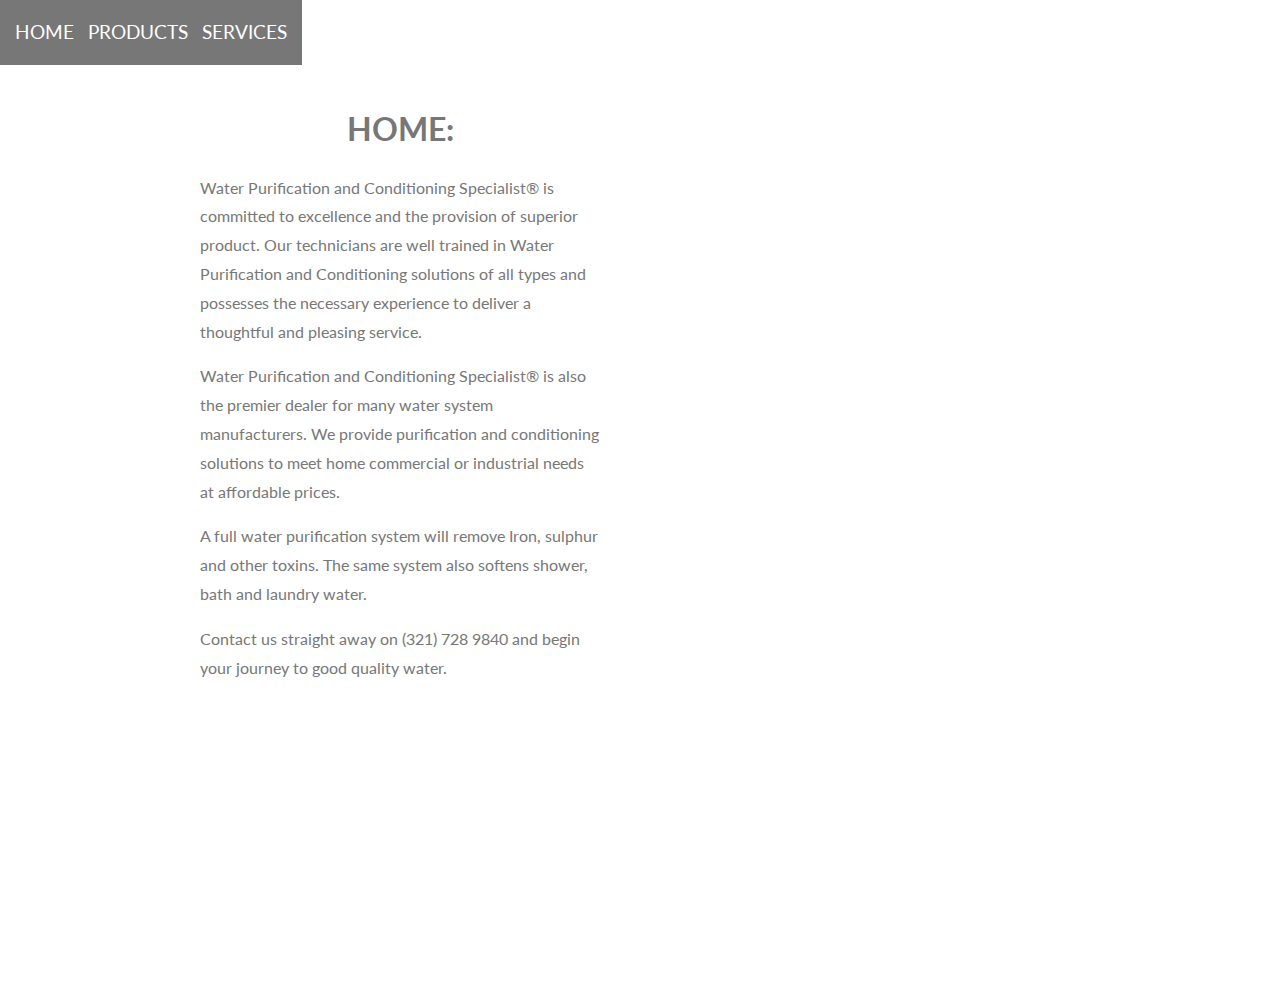
<file: index.html>
<!DOCTYPE html>
<html lang="en">
  <head>
    <meta charset="UTF-8" />
    <meta http-equiv="X-UA-Compatible" content="IE=edge" />
    <meta name="viewport" content="width=device-width, initial-scale=1.0" />
    <link rel="stylesheet" href="basic.css" />
    <title>Water Systems - Home</title>
  </head>
  <body>
    <!-- Navigate area  -->
    <nav>
      <a href="index.html">home</a>
      <a href="products.html">products</a>
      <a href="services.html">services</a>
    </nav>

    <h3>Home:</h3>

    <p>
      Water Purification and Conditioning Specialist® is committed to excellence and the provision of superior product. Our technicians are well trained in Water Purification and Conditioning solutions of all types and possesses the necessary experience to deliver a thoughtful and pleasing service.
    </p>
    <p>
      Water Purification and Conditioning Specialist® is also the premier dealer for many water system manufacturers. We provide purification and conditioning solutions to meet home commercial or industrial needs at affordable prices.
    </p>
    <p>
      A full water purification system will remove Iron, sulphur and other toxins. The same system also softens shower, bath and laundry water.
    </p>
    <p>
      Contact us straight away on (321) 728 9840 and begin your journey to good quality water.
    </p>
  </body>
</html>
</file>
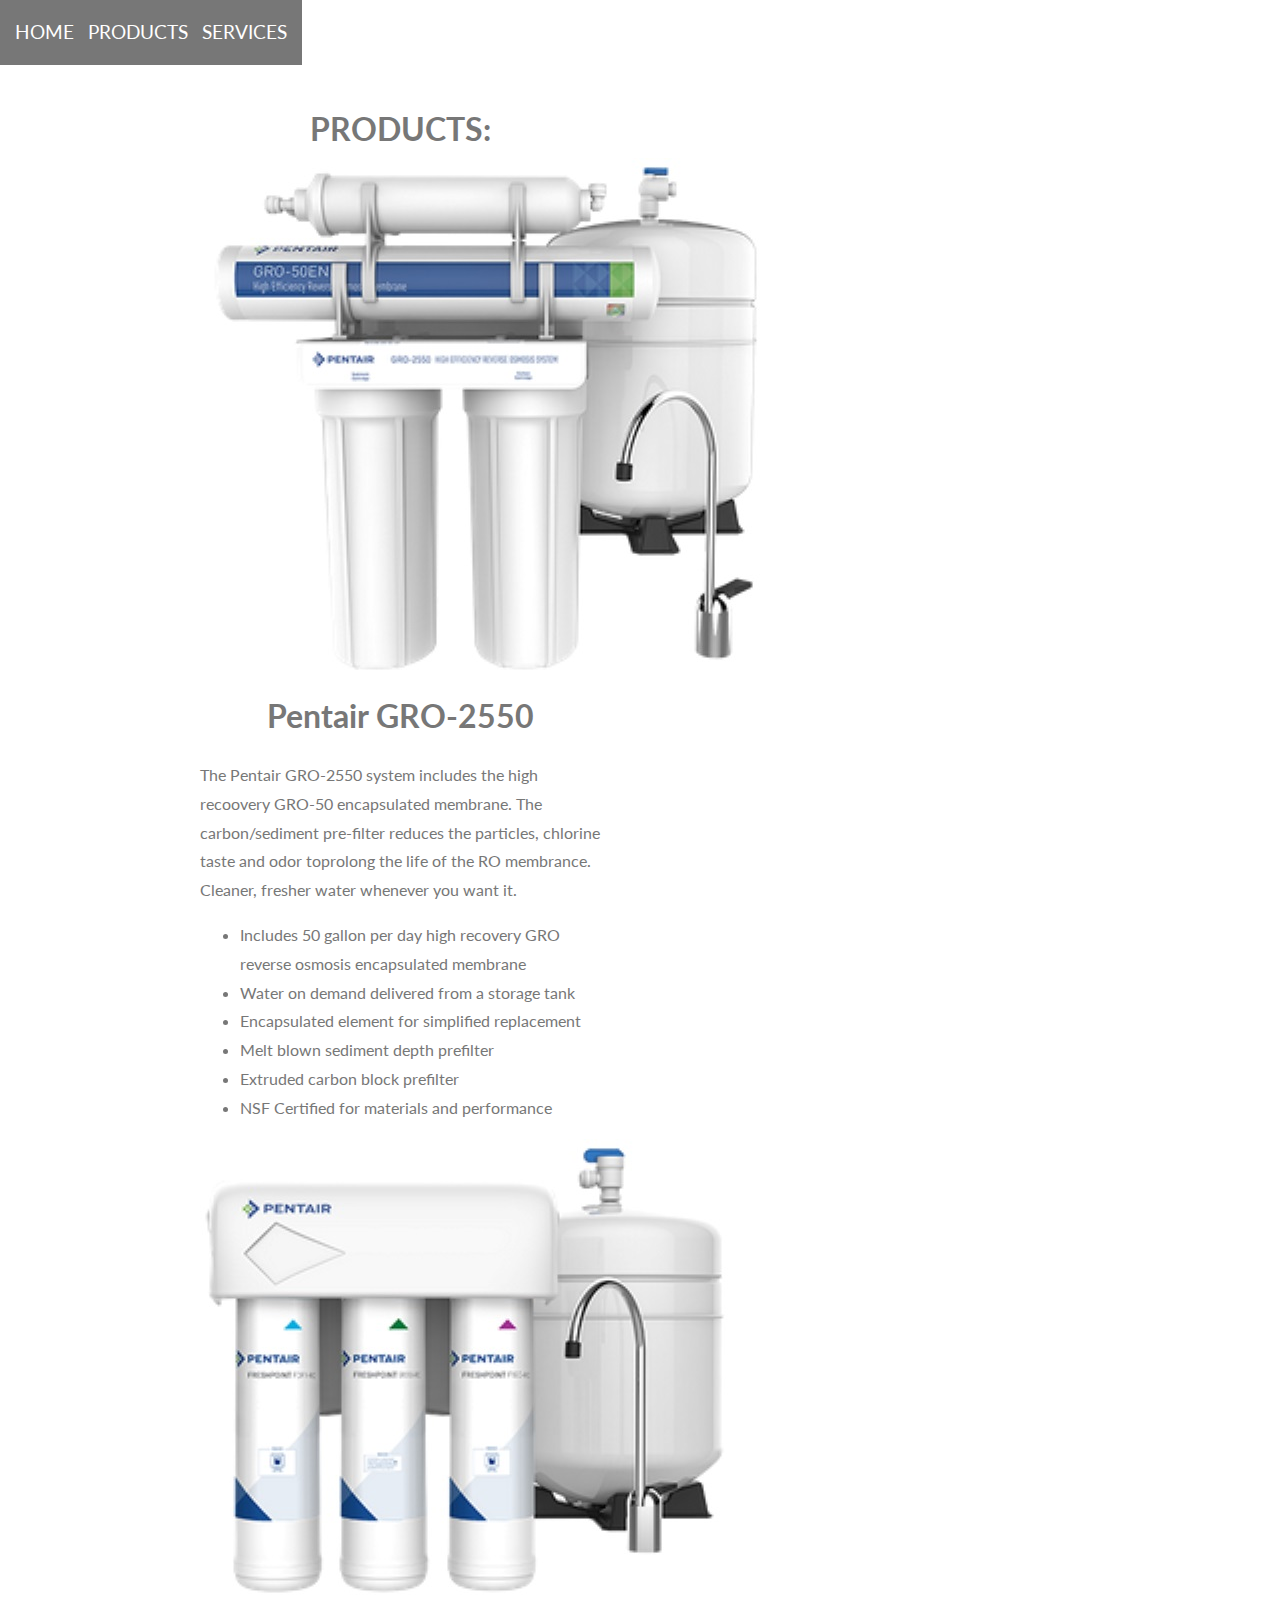
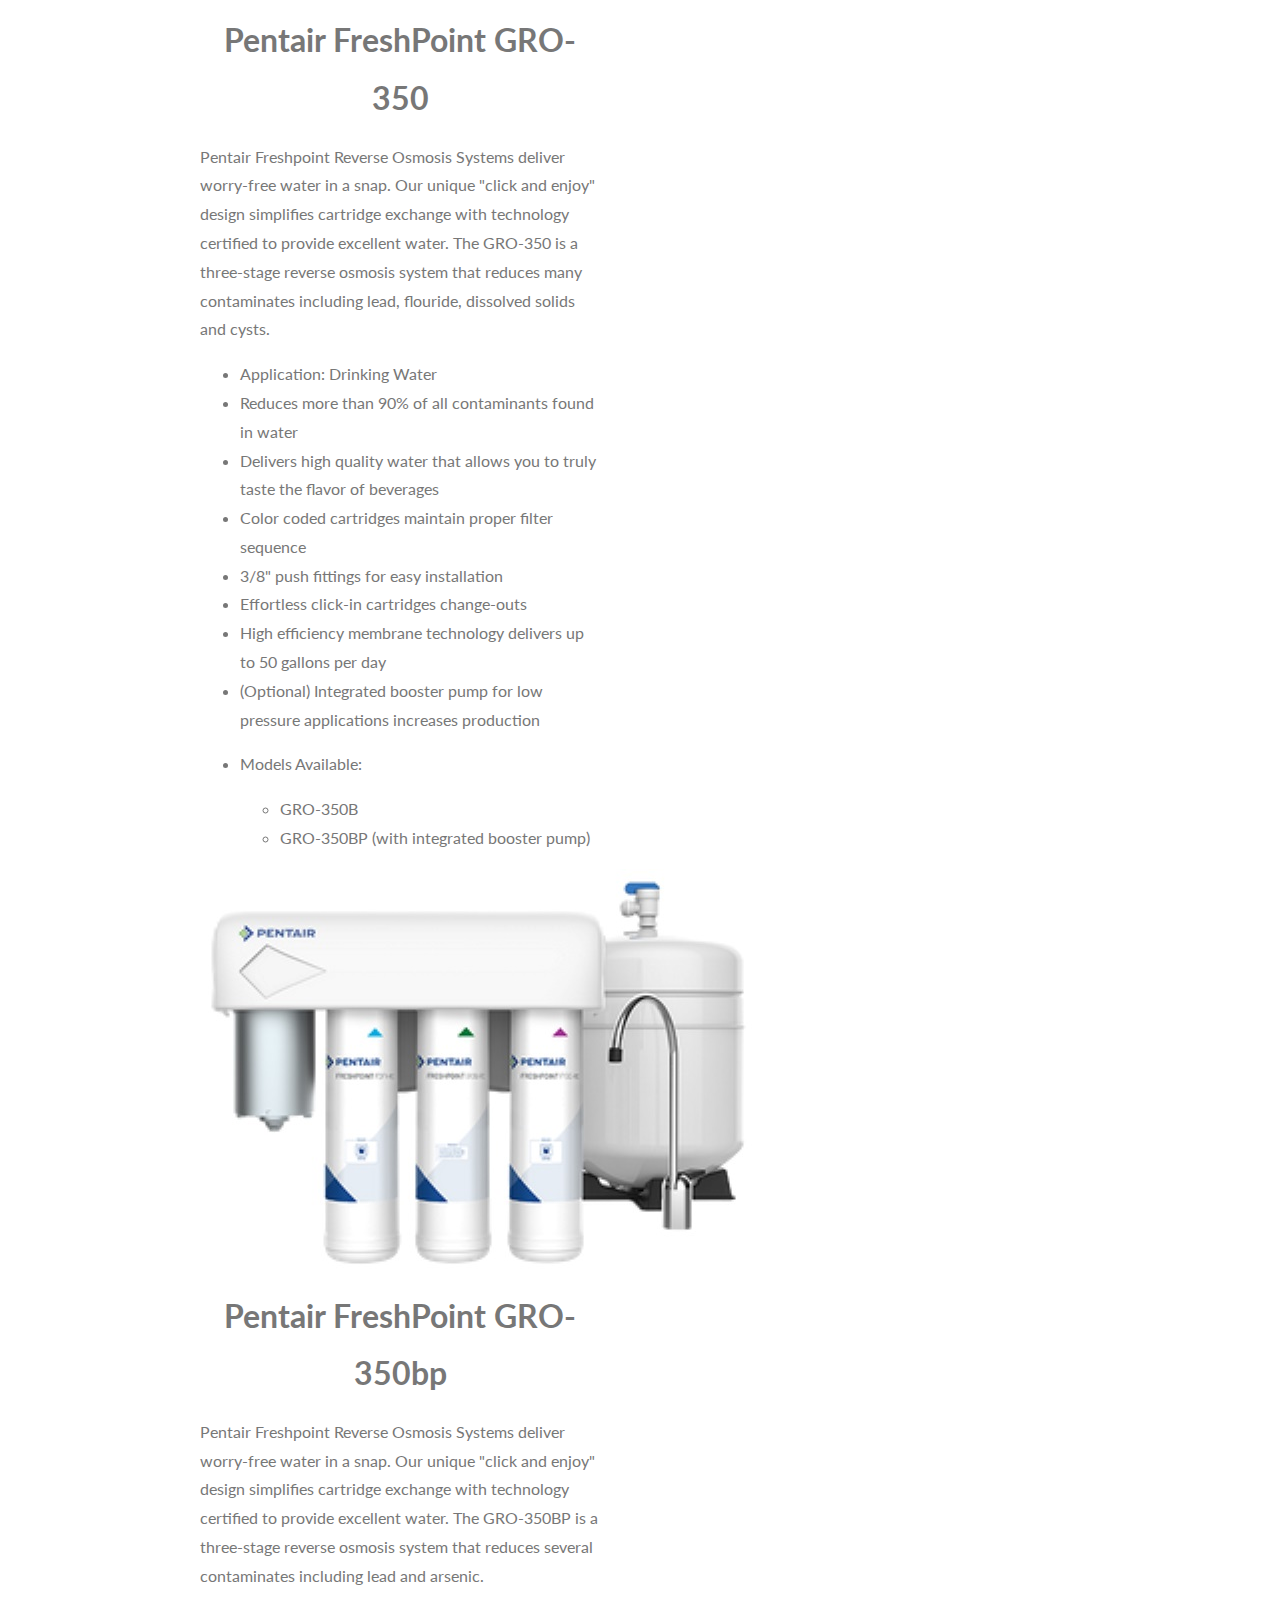
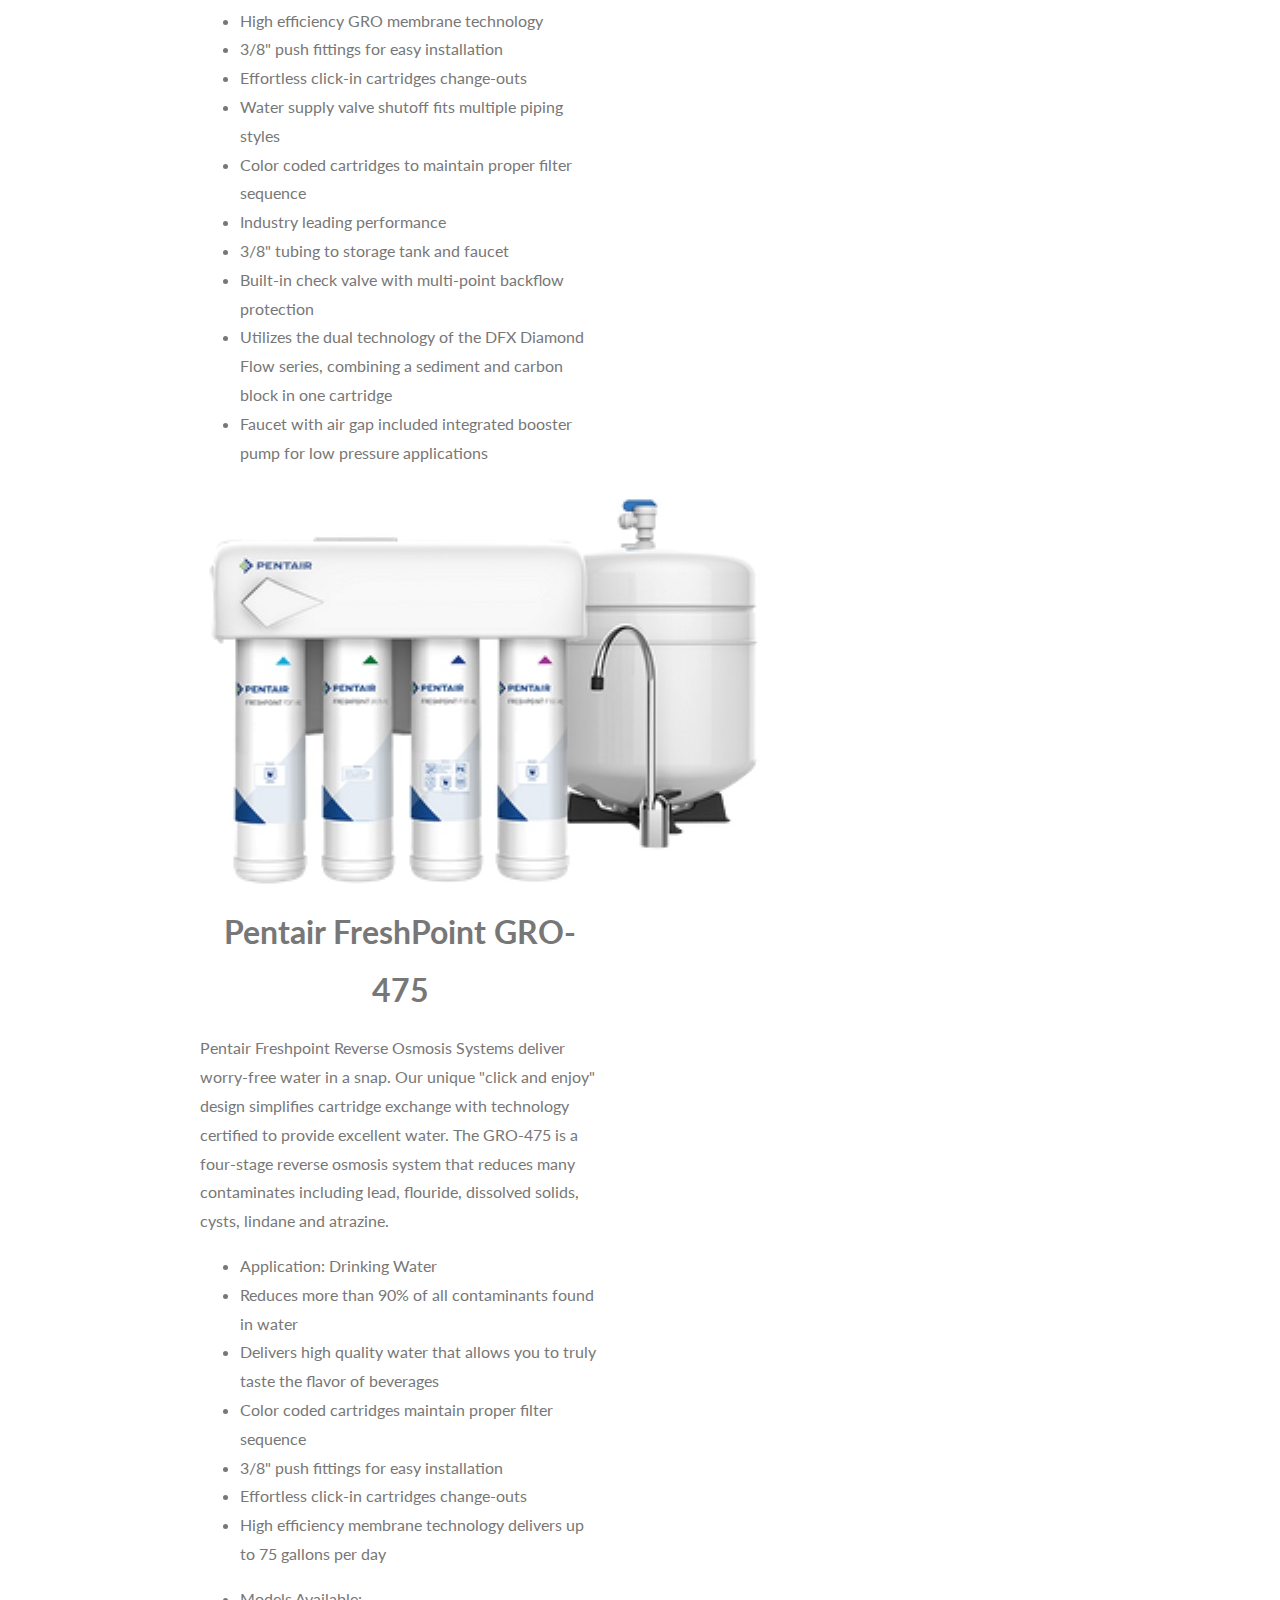
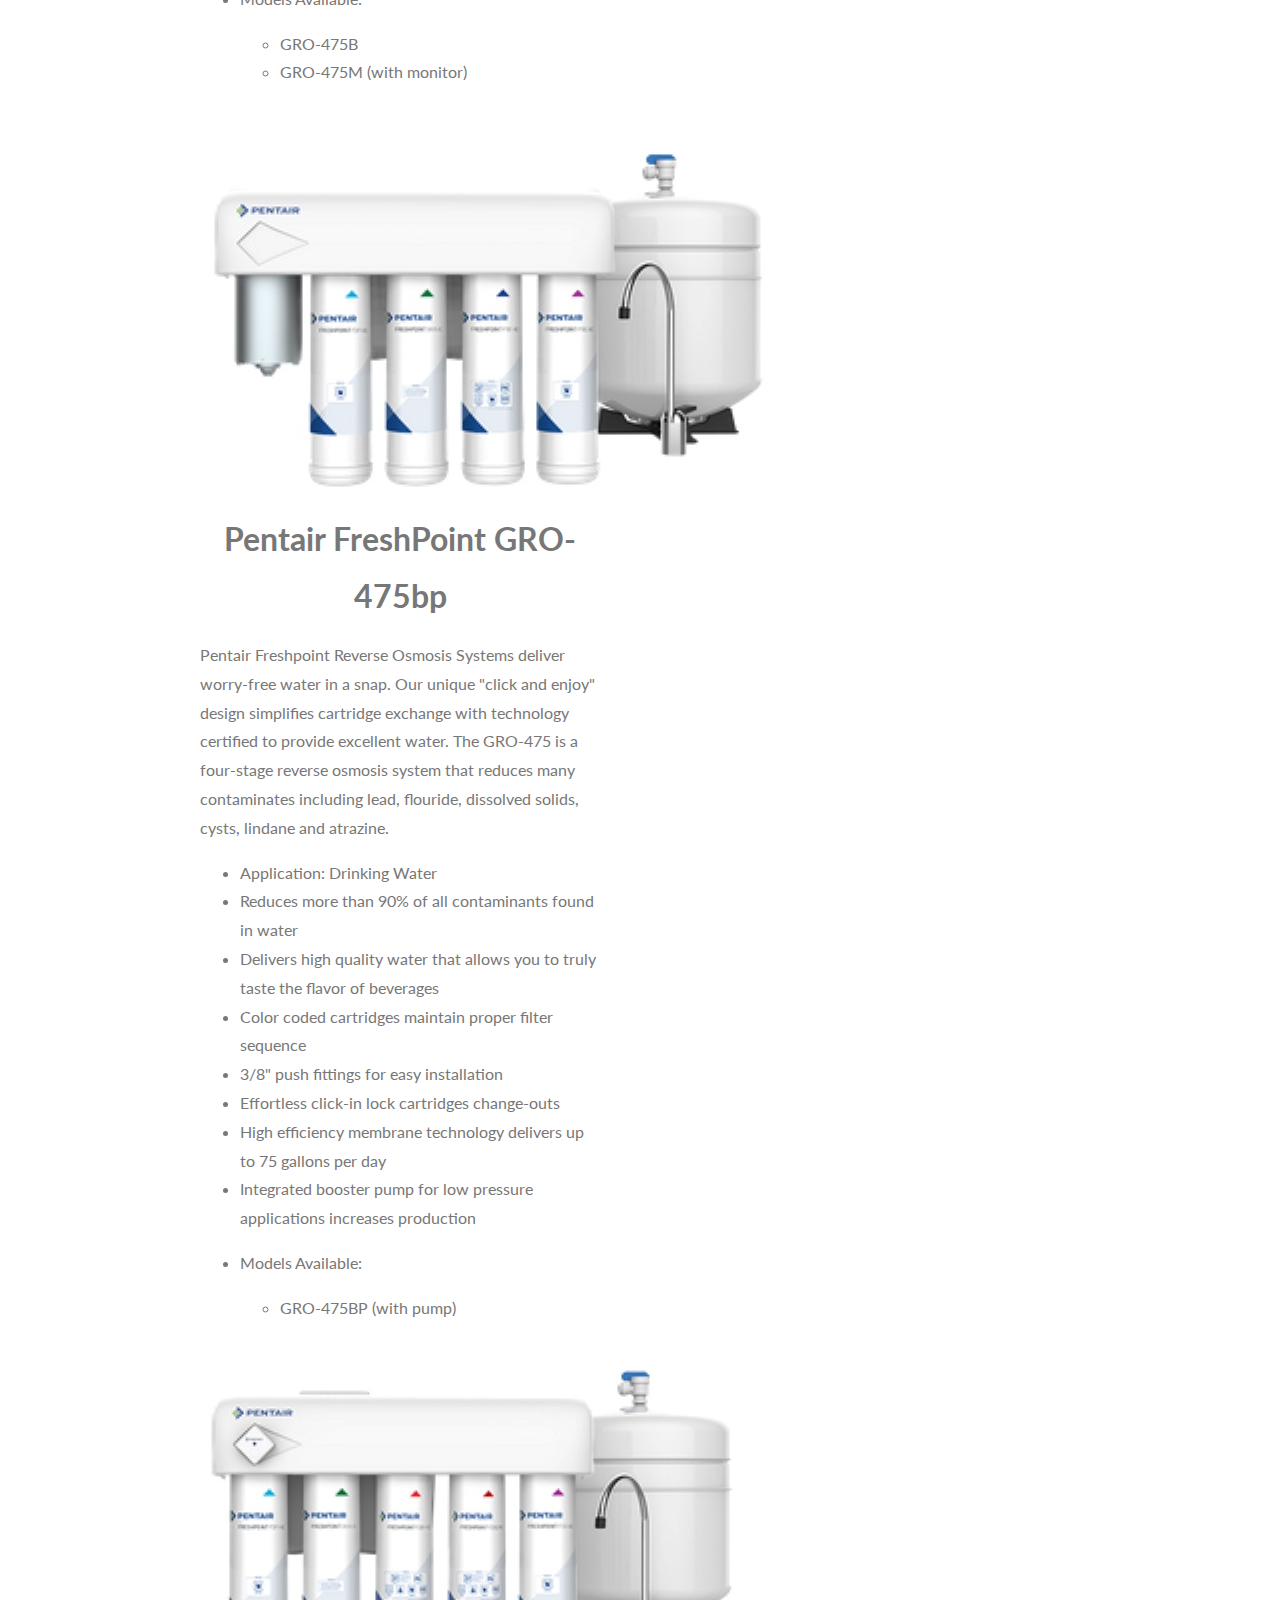
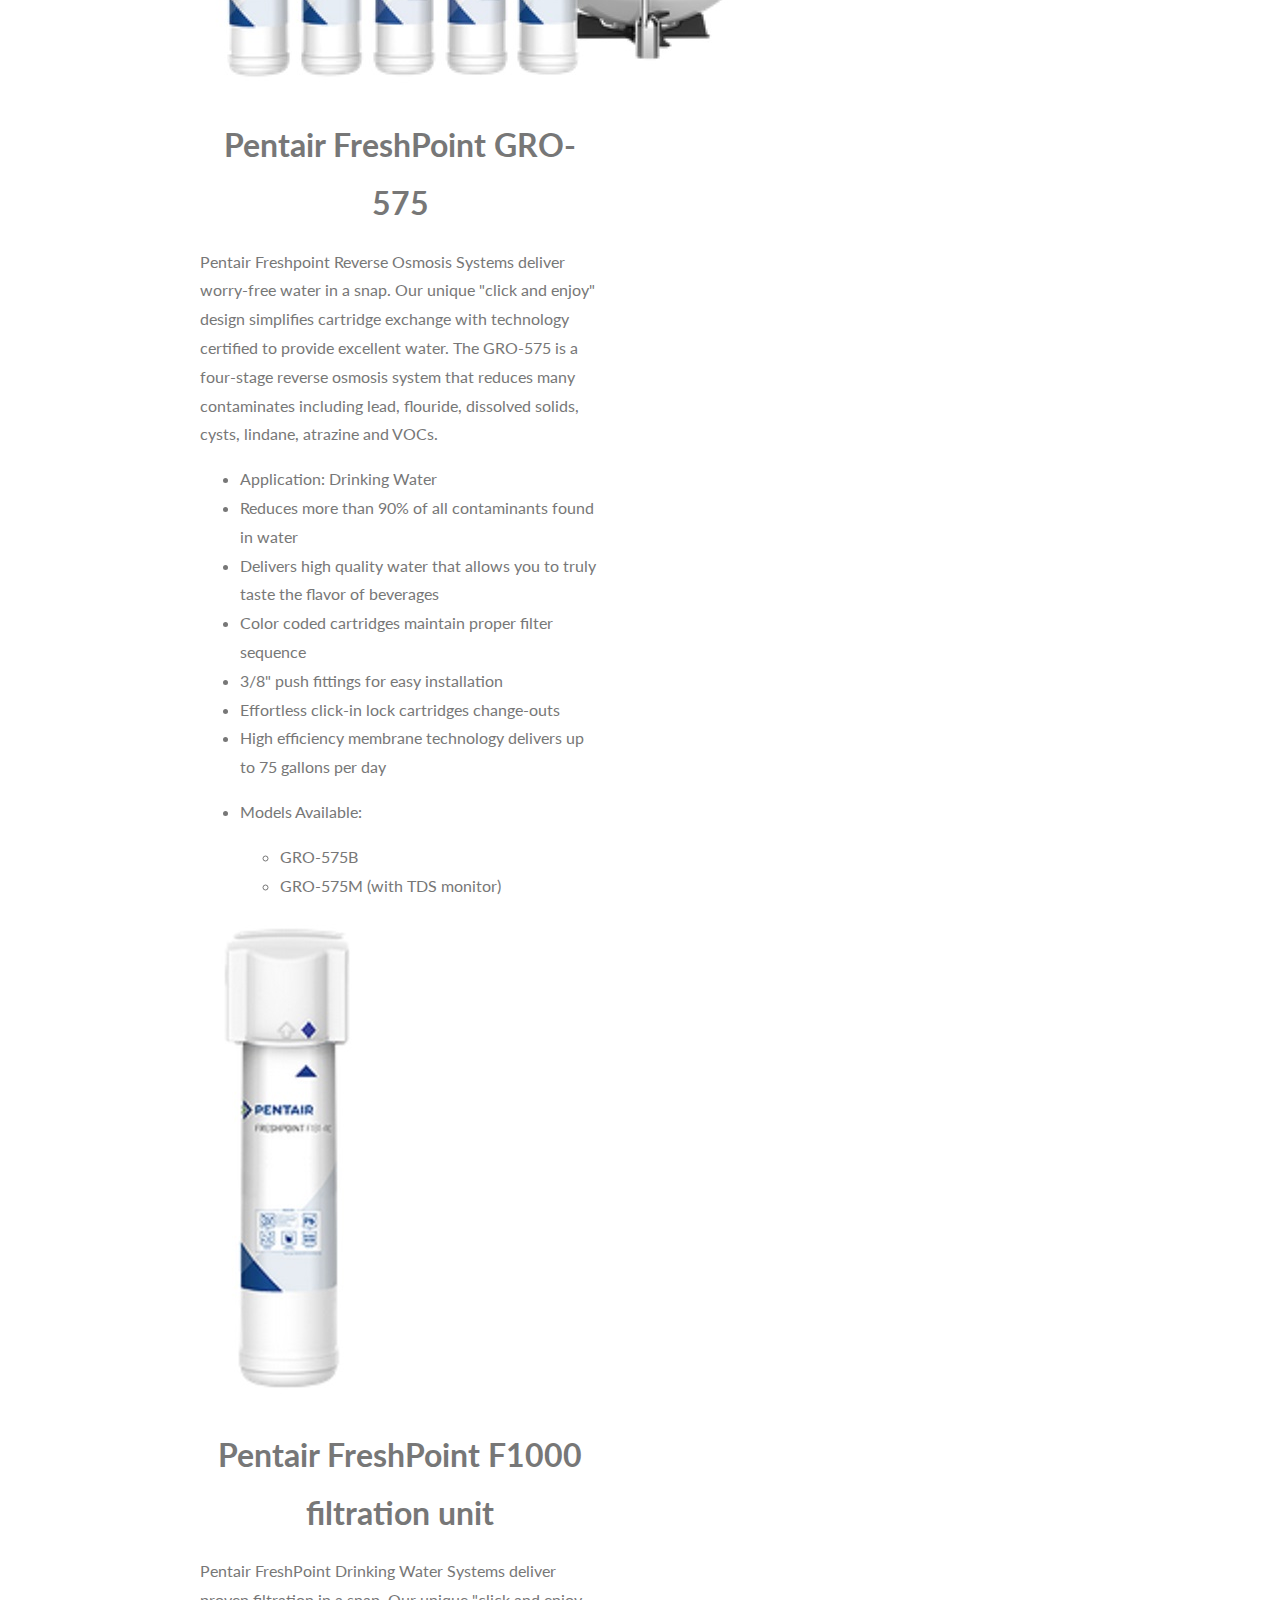
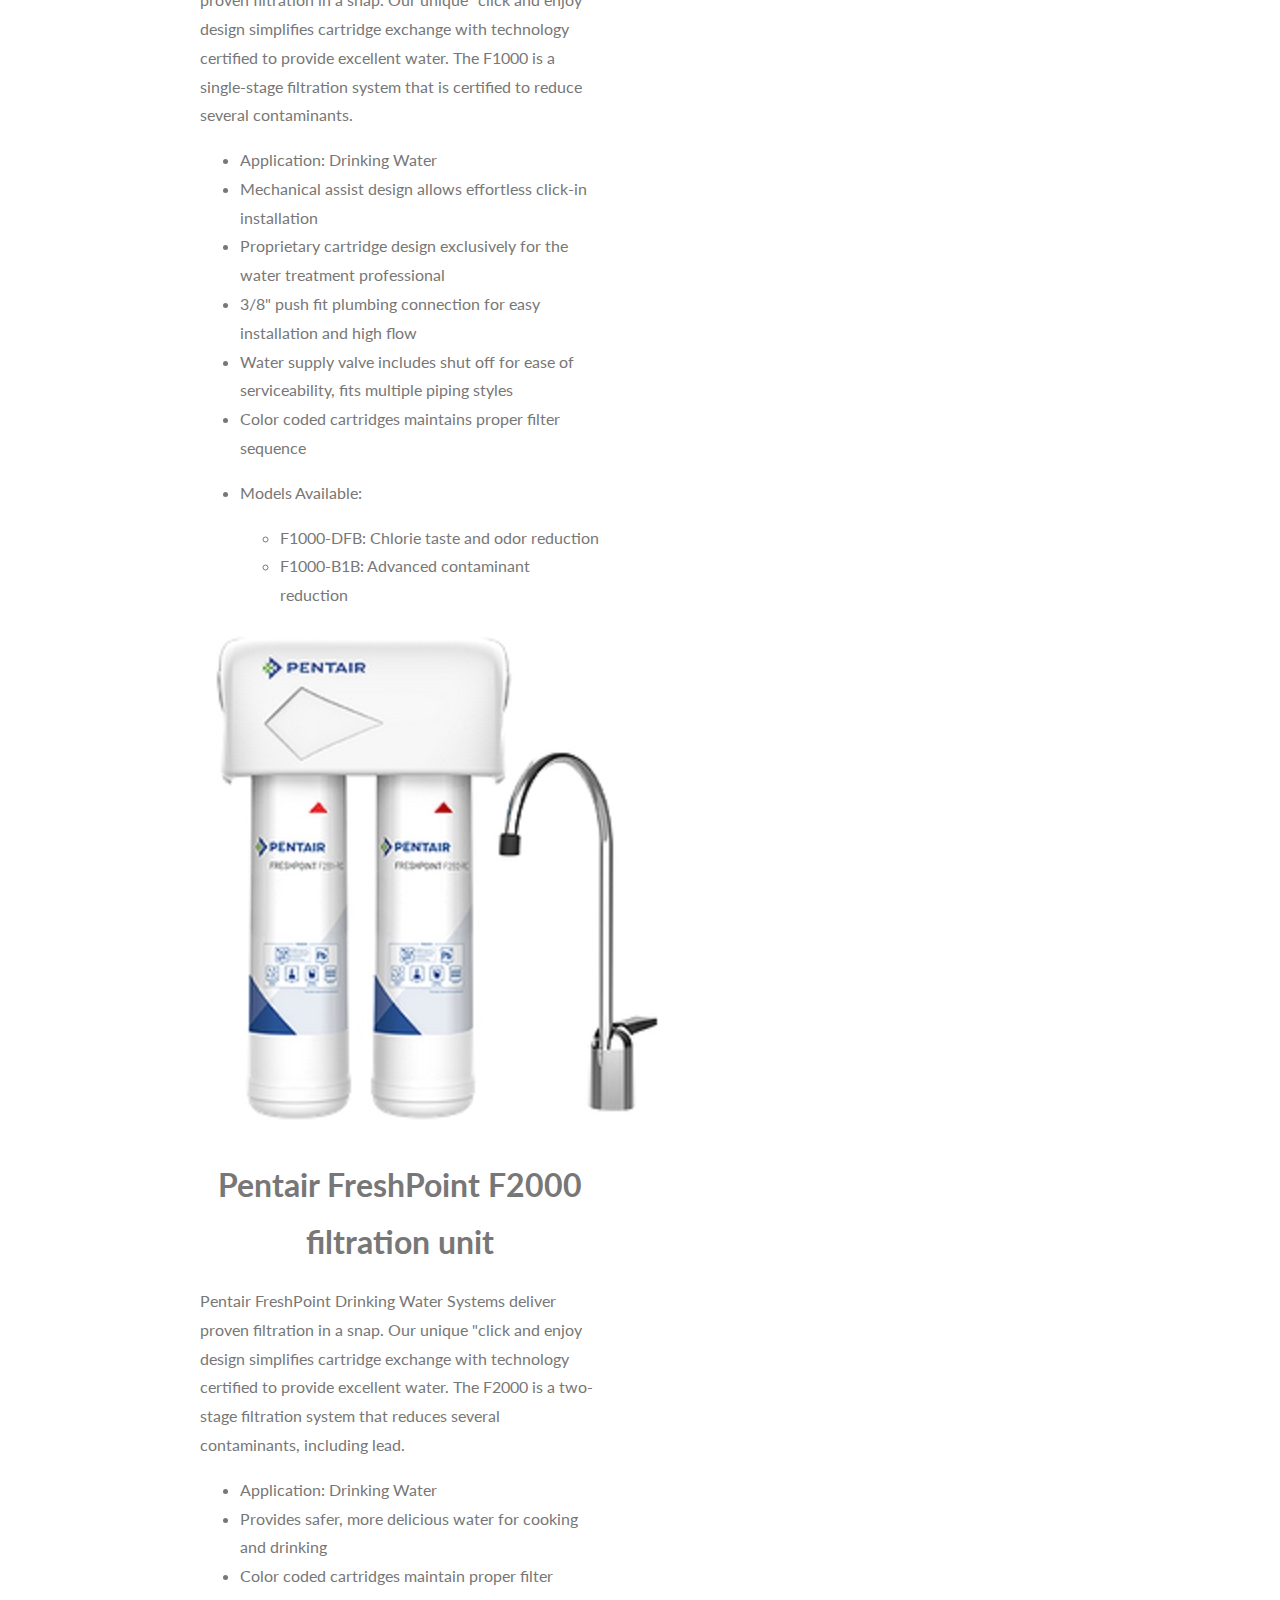
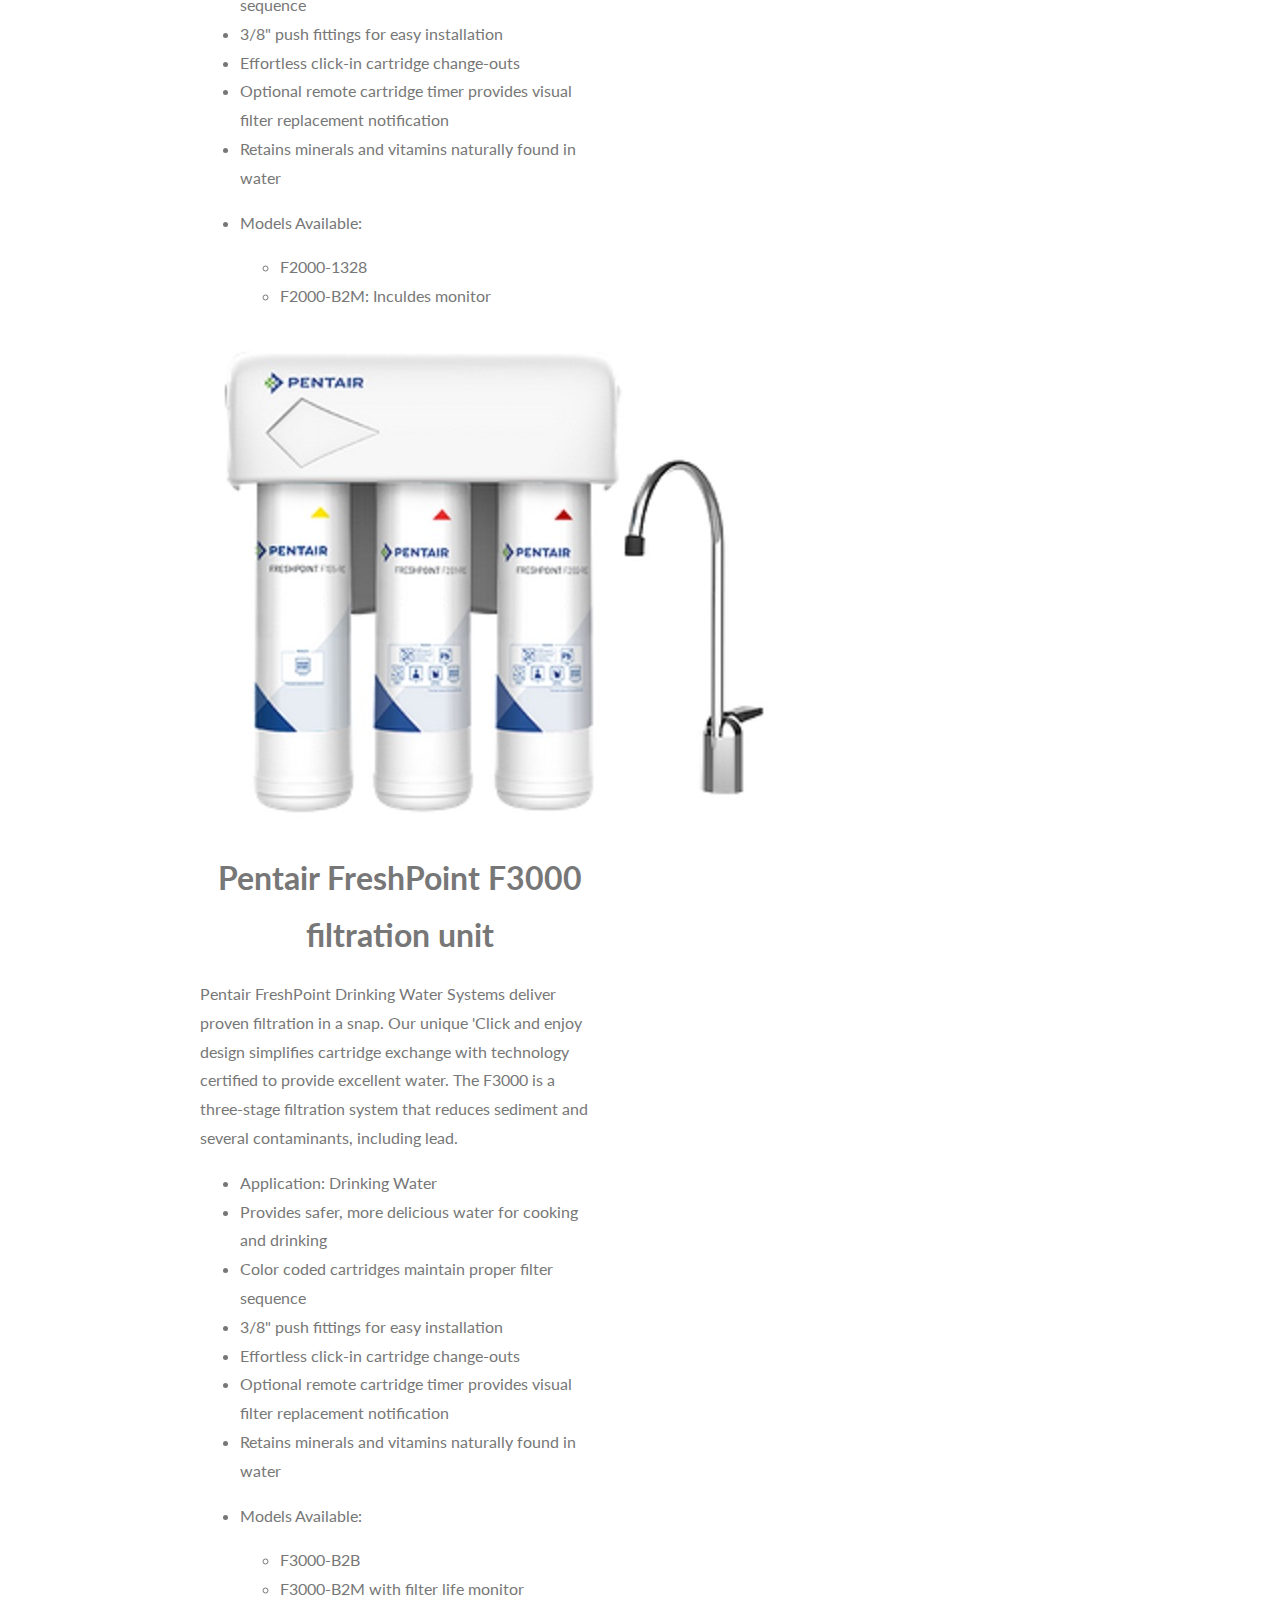
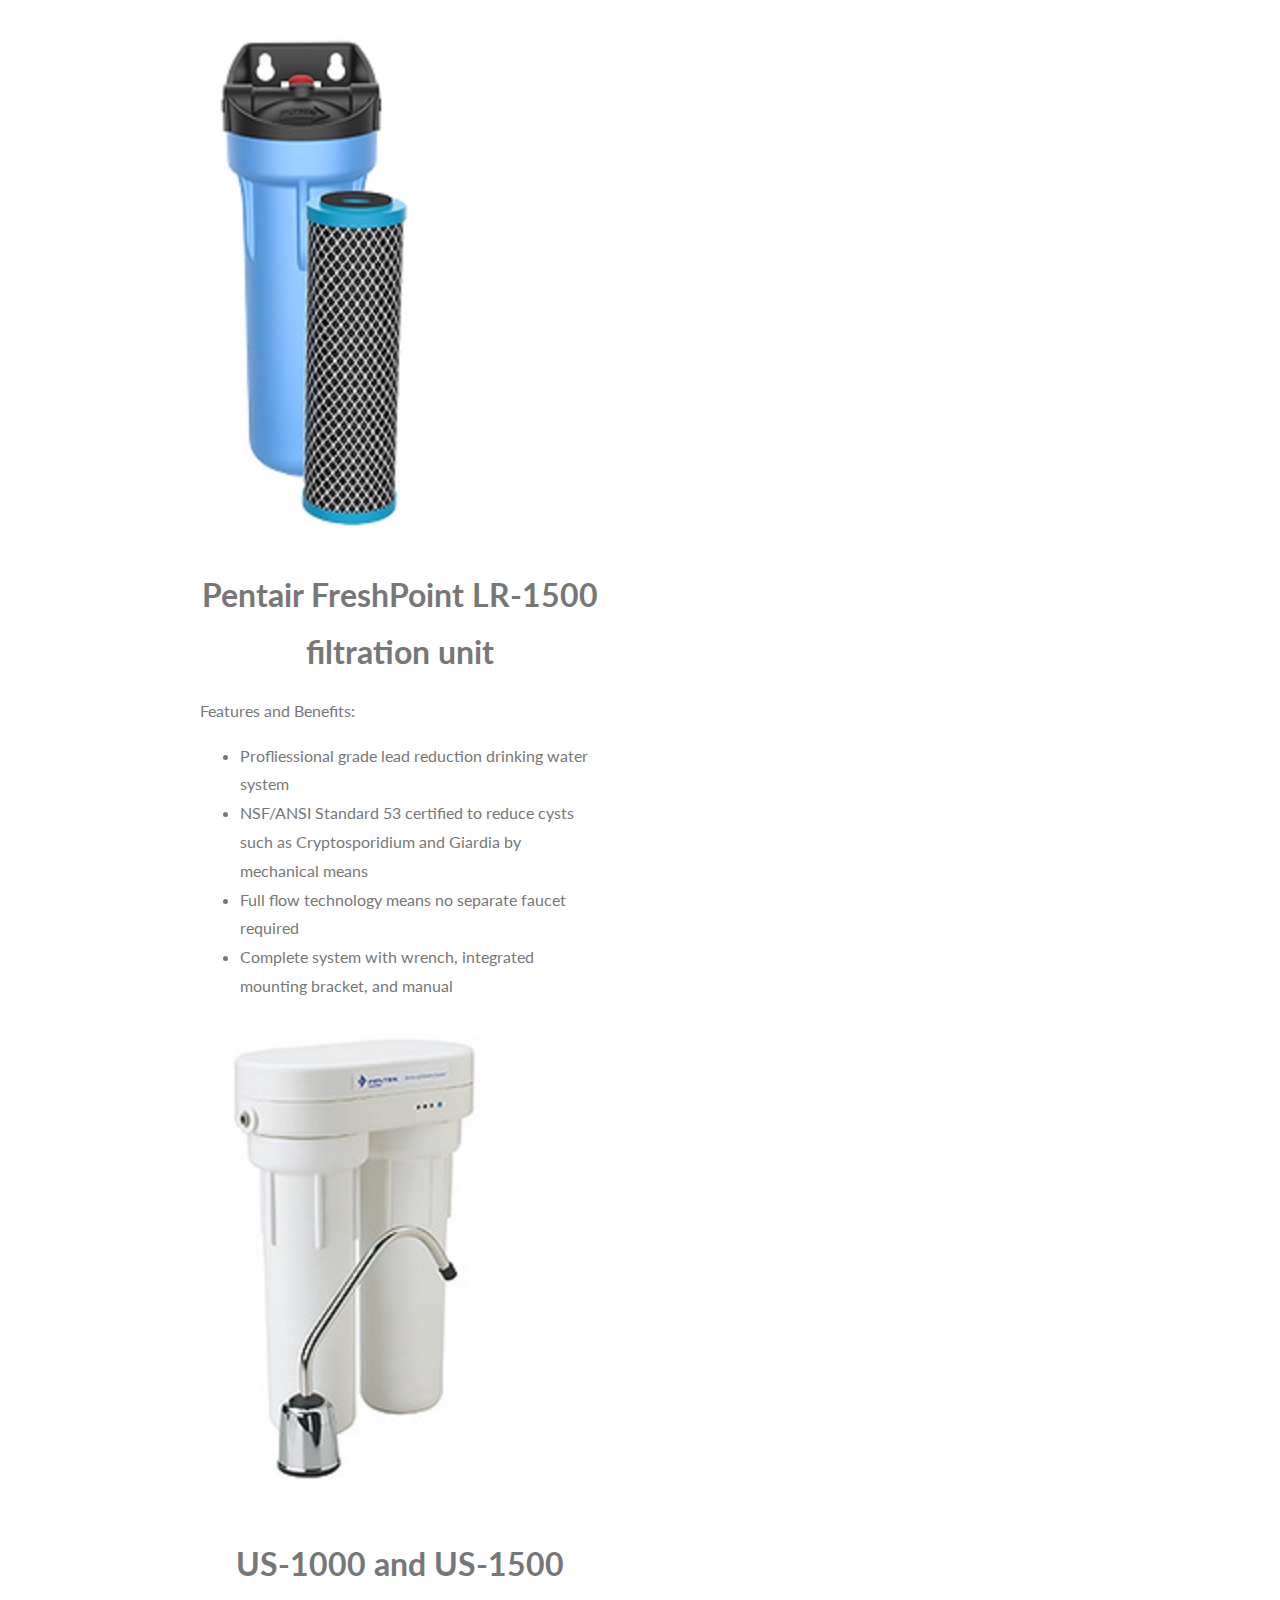
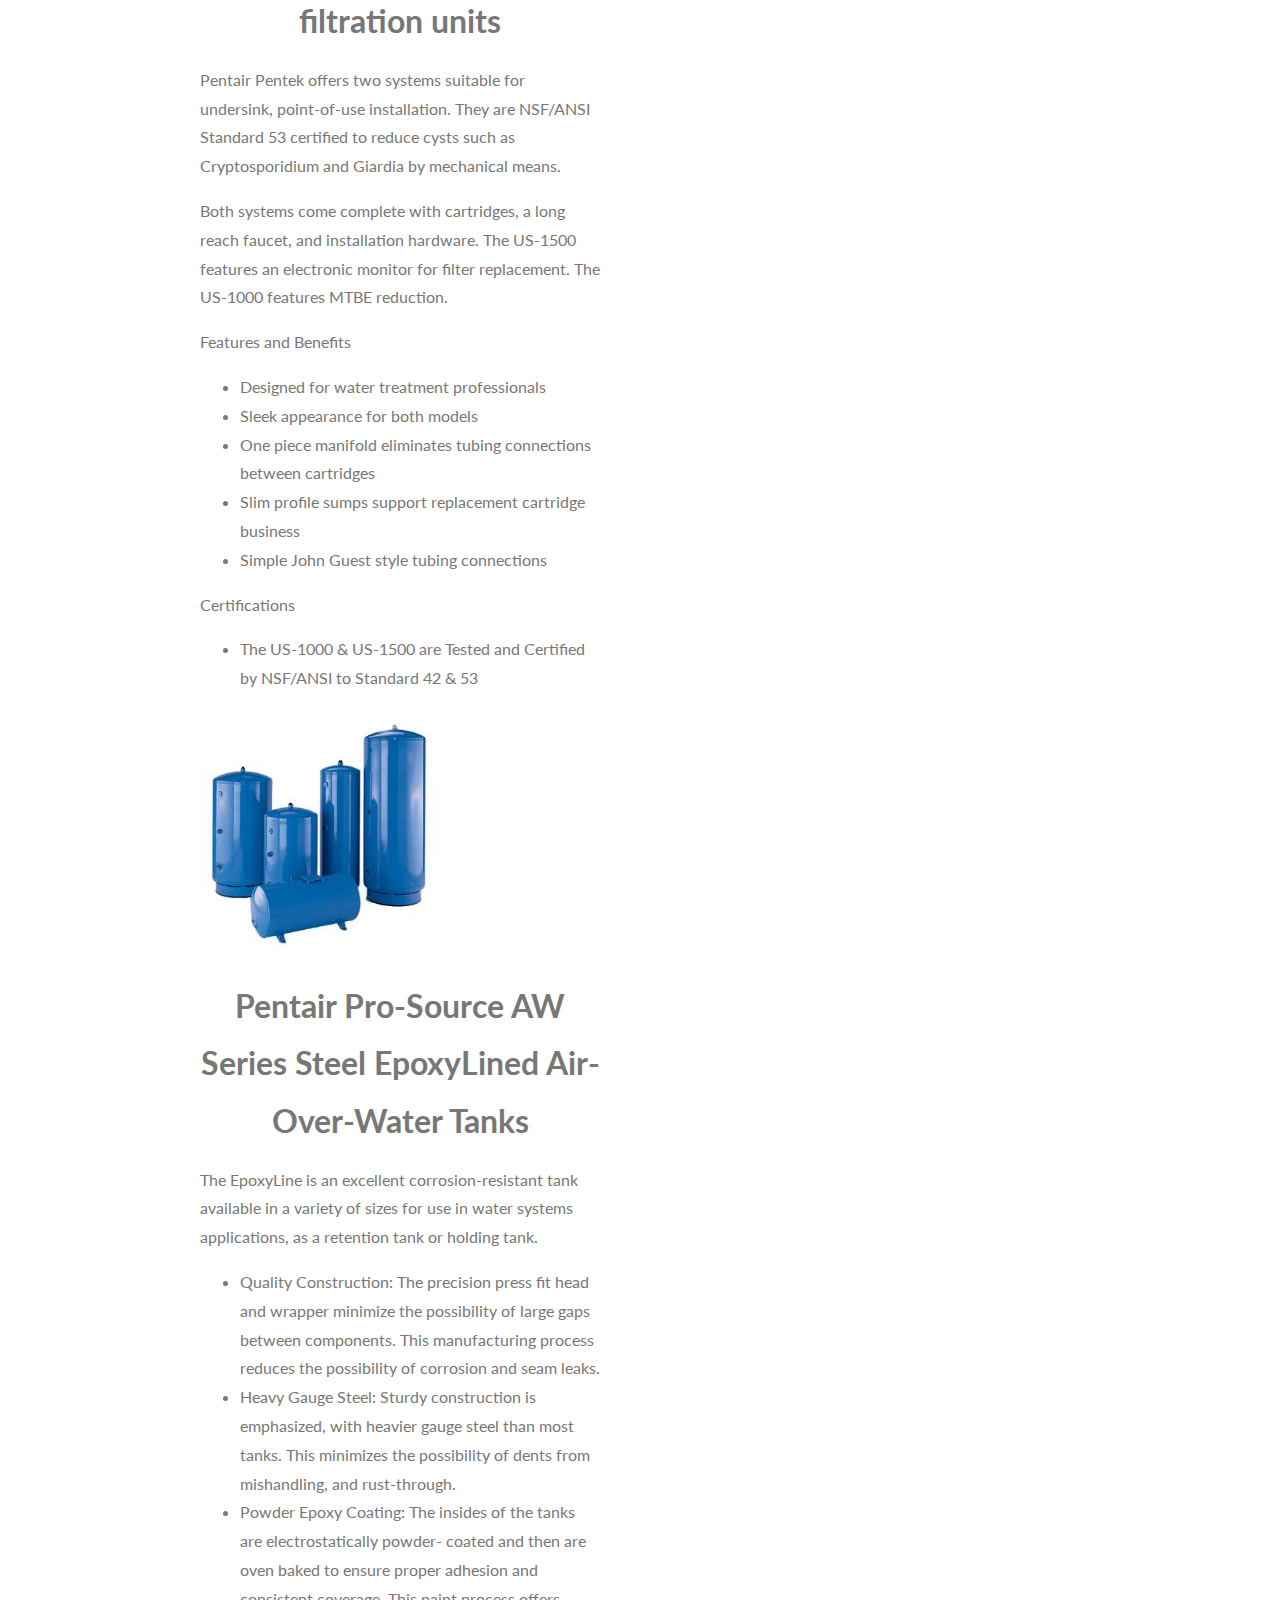
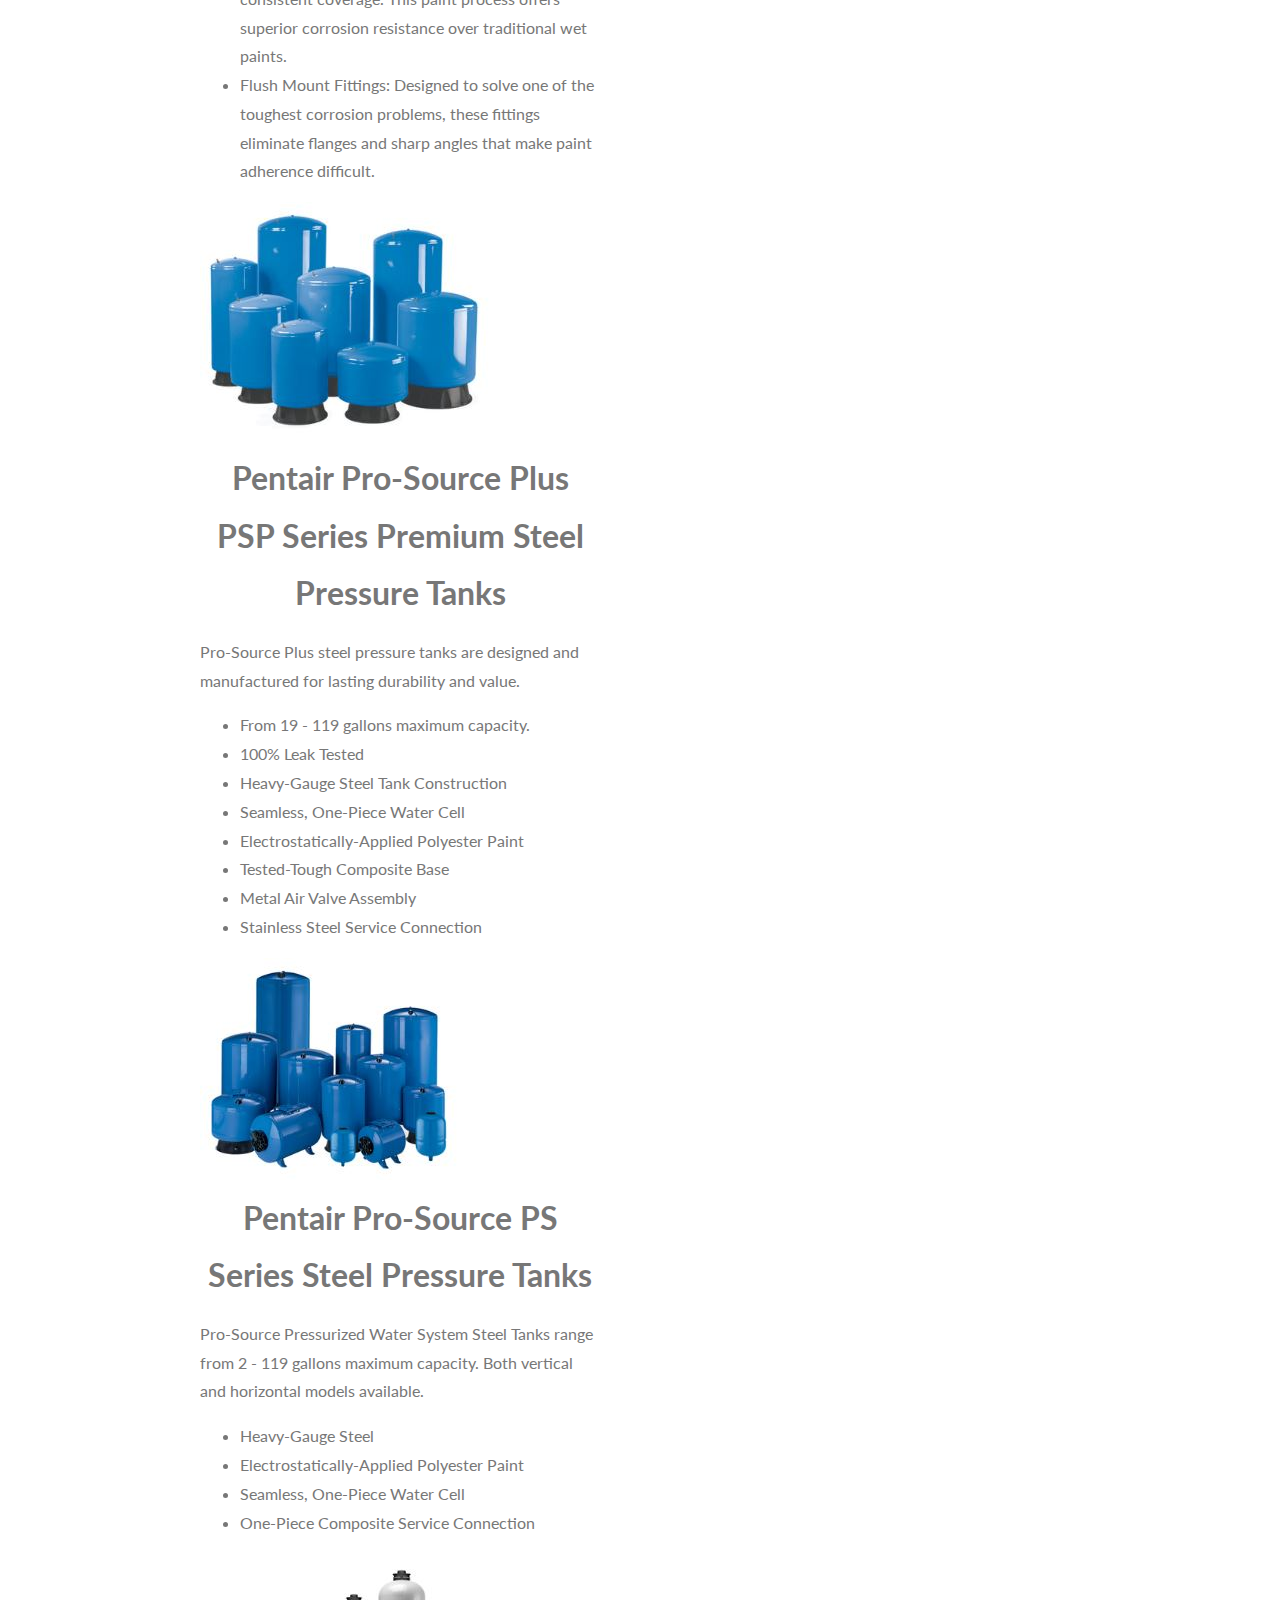
<file: products.html>
<!DOCTYPE html>
<html lang="en">
  <head>
    <meta charset="UTF-8" />
    <meta http-equiv="X-UA-Compatible" content="IE=edge" />
    <meta name="viewport" content="width=device-width, initial-scale=1.0" />
    <link rel="stylesheet" href="basic.css" />
    <title>Water Systems - Products</title>
  </head>
  <body>
    <!-- Navigate area  -->
    <nav>
      <a href="index.html">home</a>
      <a href="products.html">products</a>
      <a href="services.html">services</a>
    </nav>

    <!-- thumb link example
    <div id="GRO-2550">
      <p>GRO-2550</p>
      <a href="" alt="GRO-2550">
        <img
          class="thumb-img"
          title="Basic 2 stage system"
          alt="Basic 2 stage system"
          src="img/gro-2550.jpg"
        />
      </a>
    </div> -->

    <section id="prod-detail">
      <h3>Products:</h3>
      <div id="det2550">
        <img src="img/gro-2550.jpg" />
        <div>
          <h4>Pentair GRO-2550</h4>
          <p>
            The Pentair GRO-2550 system includes the high recoovery GRO-50
            encapsulated membrane. The carbon/sediment pre-filter reduces the
            particles, chlorine taste and odor toprolong the life of the RO
            membrance. Cleaner, fresher water whenever you want it.
          </p>
          <ul>
            <li>
              Includes 50 gallon per day high recovery GRO reverse osmosis
              encapsulated membrane
            </li>
            <li>Water on demand delivered from a storage tank</li>
            <li>Encapsulated element for simplified replacement</li>
            <li>Melt blown sediment depth prefilter</li>
            <li>Extruded carbon block prefilter</li>
            <li>NSF Certified for materials and performance</li>
          </ul>
        </div>
      </div>
      <div id="det350">
        <div>
          <img src="img/gro-350.jpg" />
        </div>
        <div>
          <h4>Pentair FreshPoint GRO-350</h4>
          <p>
            Pentair Freshpoint Reverse Osmosis Systems deliver worry-free water
            in a snap. Our unique "click and enjoy" design simplifies cartridge
            exchange with technology certified to provide excellent water. The
            GRO-350 is a three-stage reverse osmosis system that reduces many
            contaminates including lead, flouride, dissolved solids and cysts.
          </p>
          <ul>
            <li>Application: Drinking Water</li>
            <li>Reduces more than 90% of all contaminants found in water</li>
            <li>
              Delivers high quality water that allows you to truly taste the
              flavor of beverages
            </li>
            <li>Color coded cartridges maintain proper filter sequence</li>
            <li>3/8" push fittings for easy installation</li>
            <li>Effortless click-in cartridges change-outs</li>
            <li>
              High efficiency membrane technology delivers up to 50 gallons per
              day
            </li>
            <li>
              (Optional) Integrated booster pump for low pressure applications
              increases production
            </li>
            <li>
              <p>Models Available:</p>
              <ul>
                <li>GRO-350B</li>
                <li>GRO-350BP (with integrated booster pump)</li>
              </ul>
            </li>
          </ul>
        </div>
      </div>
      <div id="det350bp">
        <div><img src="img/gro-350bp.jpg" /></div>
        <div>
          <h4>Pentair FreshPoint GRO-350bp</h4>
          <p>
            Pentair Freshpoint Reverse Osmosis Systems deliver worry-free water
            in a snap. Our unique "click and enjoy" design simplifies cartridge
            exchange with technology certified to provide excellent water. The
            GRO-350BP is a three-stage reverse osmosis system that reduces
            several contaminates including lead and arsenic.
          </p>
          <ul>
            <li>High efficiency GRO membrane technology</li>
            <li>3/8" push fittings for easy installation</li>
            <li>Effortless click-in cartridges change-outs</li>
            <li>Water supply valve shutoff fits multiple piping styles</li>
            <li>Color coded cartridges to maintain proper filter sequence</li>
            <li>Industry leading performance</li>
            <li>3/8" tubing to storage tank and faucet</li>
            <li>Built-in check valve with multi-point backflow protection</li>
            <li>
              Utilizes the dual technology of the DFX Diamond Flow series,
              combining a sediment and carbon block in one cartridge
            </li>
            <li>
              Faucet with air gap included integrated booster pump for low
              pressure applications
            </li>
          </ul>
        </div>
      </div>
      <div id="det475">
        <div><img src="img/gro-475.jpg" /></div>
        <div>
          <h4>Pentair FreshPoint GRO-475</h4>
          <p>
            Pentair Freshpoint Reverse Osmosis Systems deliver worry-free water
            in a snap. Our unique "click and enjoy" design simplifies cartridge
            exchange with technology certified to provide excellent water. The
            GRO-475 is a four-stage reverse osmosis system that reduces many
            contaminates including lead, flouride, dissolved solids, cysts,
            lindane and atrazine.
          </p>
          <ul>
            <li>Application: Drinking Water</li>
            <li>Reduces more than 90% of all contaminants found in water</li>
            <li>
              Delivers high quality water that allows you to truly taste the
              flavor of beverages
            </li>
            <li>Color coded cartridges maintain proper filter sequence</li>
            <li>3/8" push fittings for easy installation</li>
            <li>Effortless click-in cartridges change-outs</li>
            <li>
              High efficiency membrane technology delivers up to 75 gallons per
              day
            </li>
            <li>
              <p>Models Available:</p>
              <ul>
                <li>GRO-475B</li>
                <li>GRO-475M (with monitor)</li>
              </ul>
            </li>
          </ul>
        </div>
      </div>
      <div id="det475bp">
        <div><img src="img/gro-475bp.jpg" /></div>
        <div>
          <h4>Pentair FreshPoint GRO-475bp</h4>
          <p>
            Pentair Freshpoint Reverse Osmosis Systems deliver worry-free water
            in a snap. Our unique "click and enjoy" design simplifies cartridge
            exchange with technology certified to provide excellent water. The
            GRO-475 is a four-stage reverse osmosis system that reduces many
            contaminates including lead, flouride, dissolved solids, cysts,
            lindane and atrazine.
          </p>
          <ul>
            <li>Application: Drinking Water</li>
            <li>Reduces more than 90% of all contaminants found in water</li>
            <li>
              Delivers high quality water that allows you to truly taste the
              flavor of beverages
            </li>
            <li>Color coded cartridges maintain proper filter sequence</li>
            <li>3/8" push fittings for easy installation</li>
            <li>Effortless click-in lock cartridges change-outs</li>
            <li>
              High efficiency membrane technology delivers up to 75 gallons per
              day
            </li>
            <li>
              Integrated booster pump for low pressure applications increases
              production
            </li>
            <li>
              <p>Models Available:</p>
              <ul>
                <li>GRO-475BP (with pump)</li>
              </ul>
            </li>
          </ul>
        </div>
      </div>
      <div id="det575">
        <div><img src="img/gro-575.jpg" /></div>
        <div>
          <h4>Pentair FreshPoint GRO-575</h4>
          <p>
            Pentair Freshpoint Reverse Osmosis Systems deliver worry-free water
            in a snap. Our unique "click and enjoy" design simplifies cartridge
            exchange with technology certified to provide excellent water. The
            GRO-575 is a four-stage reverse osmosis system that reduces many
            contaminates including lead, flouride, dissolved solids, cysts,
            lindane, atrazine and VOCs.
          </p>
          <ul>
            <li>Application: Drinking Water</li>
            <li>Reduces more than 90% of all contaminants found in water</li>
            <li>
              Delivers high quality water that allows you to truly taste the
              flavor of beverages
            </li>
            <li>Color coded cartridges maintain proper filter sequence</li>
            <li>3/8" push fittings for easy installation</li>
            <li>Effortless click-in lock cartridges change-outs</li>
            <li>
              High efficiency membrane technology delivers up to 75 gallons per
              day
            </li>
            <li>
              <p>Models Available:</p>
              <ul>
                <li>GRO-575B</li>
                <li>GRO-575M (with TDS monitor)</li>
              </ul>
            </li>
          </ul>
        </div>
      </div>
      <div id="detf1000">
        <div><img src="img/f1000.jpg" /></div>
        <div>
          <h4>Pentair FreshPoint F1000 filtration unit</h4>
          <p>
            Pentair FreshPoint Drinking Water Systems deliver proven filtration
            in a snap. Our unique "click and enjoy design simplifies cartridge
            exchange with technology certified to provide excellent water. The
            F1000 is a single-stage filtration system that is certified to
            reduce several contaminants.
          </p>
          <ul>
            <li>Application: Drinking Water</li>
            <li>
              Mechanical assist design allows effortless click-in installation
            </li>
            <li>
              Proprietary cartridge design exclusively for the water treatment
              professional
            </li>
            <li>
              3/8" push fit plumbing connection for easy installation and high
              flow
            </li>
            <li>
              Water supply valve includes shut off for ease of serviceability,
              fits multiple piping styles
            </li>
            <li>Color coded cartridges maintains proper filter sequence</li>
            <li>
              <p>Models Available:</p>
              <ul>
                <li>F1000-DFB: Chlorie taste and odor reduction</li>
                <li>F1000-B1B: Advanced contaminant reduction</li>
              </ul>
            </li>
          </ul>
        </div>
      </div>
      <div id="detf2000">
        <div><img src="img/f2000.jpg" /></div>
        <div>
          <h4>Pentair FreshPoint F2000 filtration unit</h4>
          <p>
            Pentair FreshPoint Drinking Water Systems deliver proven filtration
            in a snap. Our unique "click and enjoy design simplifies cartridge
            exchange with technology certified to provide excellent water. The
            F2000 is a two-stage filtration system that reduces several
            contaminants, including lead.
          </p>
          <ul>
            <li>Application: Drinking Water</li>
            <li>
              Provides safer, more delicious water for cooking and drinking
            </li>
            <li>Color coded cartridges maintain proper filter sequence</li>
            <li>3/8" push fittings for easy installation</li>
            <li>Effortless click-in cartridge change-outs</li>
            <li>
              Optional remote cartridge timer provides visual filter replacement
              notification
            </li>
            <li>Retains minerals and vitamins naturally found in water</li>
            <li>
              <p>Models Available:</p>
              <ul>
                <li>F2000-1328</li>
                <li>F2000-B2M: Inculdes monitor</li>
              </ul>
            </li>
          </ul>
        </div>
      </div>
      <div id="detf2000">
        <div><img src="img/f3000.jpg" /></div>
        <div>
          <h4>Pentair FreshPoint F3000 filtration unit</h4>
          <p>
            Pentair FreshPoint Drinking Water Systems deliver proven filtration
            in a snap. Our unique 'Click and enjoy design simplifies cartridge
            exchange with technology certified to provide excellent water. The
            F3000 is a three-stage filtration system that reduces sediment and
            several contaminants, including lead.
          </p>
          <ul>
            <li>Application: Drinking Water</li>
            <li>
              Provides safer, more delicious water for cooking and drinking
            </li>
            <li>Color coded cartridges maintain proper filter sequence</li>
            <li>3/8" push fittings for easy installation</li>
            <li>Effortless click-in cartridge change-outs</li>
            <li>
              Optional remote cartridge timer provides visual filter replacement
              notification
            </li>
            <li>Retains minerals and vitamins naturally found in water</li>
            <li>
              <p>Models Available:</p>
              <ul>
                <li>F3000-B2B</li>
                <li>F3000-B2M with filter life monitor</li>
              </ul>
            </li>
          </ul>
        </div>
      </div>
      <div id="detlr1500">
        <div><img src="img/flr-1500lead.jpg" /></div>
        <div>
          <h4>Pentair FreshPoint LR-1500 filtration unit</h4>
          <p>Features and Benefits:</p>
          <ul>
            <li>Profliessional grade lead reduction drinking water system</li>
            <li>
              NSF/ANSI Standard 53 certified to reduce cysts such as
              Cryptosporidium and Giardia by mechanical means
            </li>
            <li>Full flow technology means no separate faucet required</li>
            <li>
              Complete system with wrench, integrated mounting bracket, and
              manual
            </li>
          </ul>
        </div>
      </div>
      <div id="detus1000">
        <div><img src="img/fus-1000-1500.jpg" /></div>
        <div>
          <h4>US-1000 and US-1500 filtration units</h4>
          <p>
            Pentair Pentek offers two systems suitable for undersink,
            point-of-use installation. They are NSF/ANSI Standard 53 certified
            to reduce cysts such as Cryptosporidium and Giardia by mechanical
            means.
          </p>
          <p>
            Both systems come complete with cartridges, a long reach faucet, and
            installation hardware. The US-1500 features an electronic monitor
            for filter replacement. The US-1000 features MTBE reduction.
          </p>
          <p>Features and Benefits</p>
          <ul>
            <li>Designed for water treatment professionals</li>
            <li>Sleek appearance for both models</li>
            <li>
              One piece manifold eliminates tubing connections between
              cartridges
            </li>
            <li>Slim profile sumps support replacement cartridge business</li>
            <li>Simple John Guest style tubing connections</li>
          </ul>
          <p>Certifications</p>
          <ul>
            <li>
              The US-1000 & US-1500 are Tested and Certified by NSF/ANSI to
              Standard 42 & 53
            </li>
          </ul>
        </div>
      </div>
      <div id="awtanks">
        <div><img src="img/awtanks.jpg" alt="AW tanks image" /></div>
        <h4>
          Pentair Pro-Source AW Series Steel EpoxyLined Air-Over-Water Tanks
        </h4>
        <p>
          The EpoxyLine is an excellent corrosion-resistant tank available in a
          variety of sizes for use in water systems applications, as a retention
          tank or holding tank.
        </p>
        <ul>
          <li>
            Quality Construction: The precision press fit head and wrapper
            minimize the possibility of large gaps between components. This
            manufacturing process reduces the possibility of corrosion and seam
            leaks.
          </li>
          <li>
            Heavy Gauge Steel: Sturdy construction is emphasized, with heavier
            gauge steel than most tanks. This minimizes the possibility of dents
            from mishandling, and rust-through.
          </li>
          <li>
            Powder Epoxy Coating: The insides of the tanks are electrostatically
            powder- coated and then are oven baked to ensure proper adhesion and
            consistent coverage. This paint process offers superior corrosion
            resistance over traditional wet paints.
          </li>
          <li>
            Flush Mount Fittings: Designed to solve one of the toughest
            corrosion problems, these fittings eliminate flanges and sharp
            angles that make paint adherence difficult.
          </li>
        </ul>
      </div>
      <div id="pluspsptanks">
        <div><img src="img/pluspsptanks.jpg" alt="PSP tanks image" /></div>
        <h4>Pentair Pro-Source Plus PSP Series Premium Steel Pressure Tanks</h4>
        <p>
          Pro-Source Plus steel pressure tanks are designed and manufactured for
          lasting durability and value.
        </p>
        <ul>
          <li>From 19 - 119 gallons maximum capacity.</li>
          <li>100% Leak Tested</li>
          <li>Heavy-Gauge Steel Tank Construction</li>
          <li>Seamless, One-Piece Water Cell</li>
          <li>Electrostatically-Applied Polyester Paint</li>
          <li>Tested-Tough Composite Base</li>
          <li>Metal Air Valve Assembly</li>
          <li>Stainless Steel Service Connection</li>
        </ul>
      </div>
      <div id="pstanks">
        <div><img src="img/pstanks.jpg" alt="PS tanks image" /></div>
        <h4>Pentair Pro-Source PS Series Steel Pressure Tanks</h4>
        <p>
          Pro-Source Pressurized Water System Steel Tanks range from 2 - 119
          gallons maximum capacity. Both vertical and horizontal models
          available.
        </p>
        <ul>
          <li>Heavy-Gauge Steel</li>
          <li>Electrostatically-Applied Polyester Paint</li>
          <li>Seamless, One-Piece Water Cell</li>
          <li>One-Piece Composite Service Connection</li>
        </ul>
      </div>
      <div id="psctanks">
        <div><img src="img/psctanks.jpg" alt="PSC tanks image" /></div>
        <h4>
          Pentair Pro-Source PSC Series Composite Fibrewound Pressure Tanks
        </h4>
        <p>
          Designed and manufactured with capacities to match a wide range of
          fresh-water needs, Pro-Source composite tanks are the choice for
          lasting durability and value. From 14 - 119 gallons maximum capacity.
        </p>
        <ul>
          <li>Rugged Outer Shell</li>
          <li>Exclusive, Replaceable Butyl Air Cell</li>
          <li>One-Piece Molded Inner Liner</li>
          <li>300-Grade Stainless Steel Service Connection</li>
          <li>Exclusive Top-Mount Access</li>
          <li>Designed For Easy Installation</li>
          <li>Rotatable Base with Quick Connect</li>
        </ul>
      </div>
      <div id="asmetanks">
        <div><img src="img/asmetanks.jpg" alt="ASME tanks image" /></div>
        <h4>Structural ASME Tanks</h4>
        <p>
          Offer reinforced fiberglass construction for outstanding performance
          and durability. Available in capacities up to 1,600 gallons, composite
          vessels are available with a variety of different confiPgurations.
          ASME code available.
        </p>
        <ul>
          <li>For commercial and industrial water treatment and storage</li>
          <li>100% composite fiberglass construction</li>
          <li>
            Outstanding performance and durability in harsh chemical
            environments
          </li>
          <li>Absolutely will not - and cannot - rust</li>
          <li>Requires little or no maintenance</li>
        </ul>
      </div>
      <div id="brinetanks">
        <div><img src="img/brinetanks.jpg" alt="Brine tanks image" /></div>
        <h4>Structural Brine Tanks</h4>
        <p>
          Structural's blow-molded Brine Tanks offer a heavy-duty design for
          residential and commercial applications. Available with blowmolded
          lid, or fully assembled with salt grid, brine well with cap, overflow
          fitting and 2310 safety brine valve assembly.
        </p>
        <p>
          This product is manufactured in the United States of foreign and
          domestic parts.
        </p>
        <ul>
          <li>Attractive heavy-duty design</li>
          <li>
            Blowmolded from high density polyethylene to give exceptional stress
            crack-resistant properties for years of trouble-free service
          </li>
          <li>
            May be shipped with other water treatment components to reduce total
            shipping cost
          </li>
          <li>Packaged in protective, durable shipping carton</li>
          <li>
            Optional injection molded salt grid promotes uniform brining and
            reduces salt bridging
          </li>
        </ul>
      </div>
      <div id="squarecabinets">
        <div>
          <img src="img/squarecabinets.jpg" alt="Square cabinets image" />
        </div>
        <h4>Structural Square Cabinets</h4>
        <p>
          This product is manufactured in the United States of foreign and
          domestic parts.
        </p>
        <p>Features and Benefits</p>
        <ul>
          <li>Attractive styling</li>
          <li>Heavy-duty design</li>
          <li>Blow molded</li>
          <li>Rigid, high-impact, non-toxic polyethylene</li>
          <li>Exceptional resistance to stress cracks</li>
          <li>Provides years of trouble-free service</li>
          <li>Available in blue, black, almond, white and platinum</li>
          <li>
            Mini cabinet assemblies include brine well and cap, resin tank,
            brine valve assembly, grid support system, resin tank support and
            overflow fitting
          </li>
        </ul>
        <p>Colors: White, Almond</p>
      </div>
      <div id="softflocabinets">
        <div>
          <img src="img/softflocabinet.jpg" alt="SoftFlo Cabinet image" />
        </div>
        <h4>Structural SoftFlo Cabinets</h4>
        <p>
          This product is manufactured in the United States of foreign and
          domestic parts.
        </p>
        <p>Features and Benefits</p>
        <ul>
          <li>Sleek and compact appliance style design</li>
          <li>Designed for mineral tanks up to 10" x 35" tall</li>
          <li>
            Direct access to electronic functions with integrated face plate
          </li>
          <li>Blow-molded cabinet with injection-molded cover and salt lid</li>
          <li>
            Brine compartment and valve are easily accessible under removable
            cover
          </li>
          <li>Large salt opening with easily detached snap-fit lid</li>
          <li>Foam baffle protects electronic controls from brine vapors</li>
          <li>
            Molded features at top and bottom of cabinet hold mineral tank in
            place
          </li>
          <li>Integral side handles allow easy installation and positioning</li>
          <li>Space saving footprint</li>
          <li>Colors: White</li>
        </ul>
      </div>
      <div id="romatetanks">
        <div><img src="img/romatetanks.jpg" alt="ROmate tanks image" /></div>
        <h4>Structural ROmate tanks</h4>
        <p>
          High-performance, high-value vessels for residential and light
          commercial reverse osmosis applications. Specifically designed for
          reverse osmosis systems, these small vessels offer big advantages over
          competitive tanks via 100% seamless, composite construction.
        </p>
        <ul>
          <li>100% seamless composite construction</li>
          <li>Produced using NSF listed materials</li>
          <li>Meets stringent US requirements for water components</li>
          <li>Environmentally safe, 100% lead-free</li>
          <li>Will not introduce chemicals or elements into water</li>
          <li>Durable PVC drain assembly</li>
        </ul>
      </div>
      <div id="retentiontanks">
        <div>
          <img src="img/retentiontanks.jpg" alt="Retention tanks image" />
        </div>
        <h4>Structural Retention tanks</h4>
        <p>
          Structural Retention Vessels are designed to provide optimal contact
          time for chemical treatment applications. Lightweight construction
          makes these seamless vessels easy to handle and install. Backed by an
          exclusive 5-year warranty, our Retention Vessels are the perfect
          choice for both new and replacement installations.
        </p>
        <ul>
          <li>Provides optimal contact time</li>
          <li>NSF-approved materials</li>
          <li>
            Seamless inner shell of molded polyethylene for impact and corrosion
            resistance
          </li>
          <li>
            Miles of epoxy covered fiberglass filament for superior strength and
            light weight
          </li>
          <li>
            Inlet/outlet PVC pipe connections offer application flexibility
          </li>
          <li>Adaptable for both new and replacement installations</li>
          <li>Additional drain port</li>
          <li>Factory-backed 5-year warranty</li>
          <li>Materials of constructionPolyethylene inner shell</li>
        </ul>
      </div>
      <div id="resinfilledtanks">
        <div>
          <img src="img/resinfilledtanks.jpg" alt="Resin filled tanks image" />
        </div>
        <h4>Structural Resin Filled Tanks</h4>
        <p>
          The industry standard for quality and performance for over 30 years.
          Featuring a onepiece, seamless high density polyethylene liner and an
          encapsulated, leak free engineered polymer inlet, these vessels are
          designed to provide you with years of worry-free performance.
        </p>
        <ul>
          <li>
            For residential and light commercial water softener/filtration
            applications
          </li>
          <li>Slim diameter with capacities from 2 to 49 gallons</li>
          <li>Unmatched strength and chemical resistance</li>
          <li>10-year warranty for 6" - IS' vessels</li>
          <li>Ready to soften - includes resin</li>
        </ul>
      </div>
      <div id="polyglassresidentaltanks">
        <div>
          <img
            arc="img/polyglassresidentaltanks.jpg"
            alt="Polyglass residental tanks image"
          />
        </div>
        <h4>Structural Polyglass Residential Tanks</h4>
        <p>
          The industry standard for quality and performance for over 30 years.
          Featuring a one piece, seamless high density polyethylene liner and an
          encapsulated, leak free engineered polymer inlet, these vessels are
          designed to provide you with years of worry-free performance.
        </p>
        <ul>
          <li>
            For residential and light commercial water softener/filtration
            applications
          </li>
          <li>
            1.25" Dome Port opening available on select sizes for neutralizing
            applications
          </li>
          <li>Slim diameter with capacities from 2 to 49 gallons</li>
          <li>Unmatched strength and durability</li>
          <li>10-year warranty for 6" - IS' vessels</li>
        </ul>
      </div>
      <div id="lowprofilecompositepressuretanks">
        <div>
          <img
            src="img/lowprofilecompositepressuretanks.jpg"
            alt="Low profile composite pressure tanks image"
          />
        </div>
        <h4>Structural Low Profile Composite Pressure Tanks</h4>
        <p>
          The Structural Low Profile Composite Pressure Tank is the smart choice
          when space is a challenge and performance is a priority. This
          composite tank design offers a lower profile with a 2" reduction to
          the flange, allowing it to fit in tighter spaces without compromising
          media capacity. Its lightweight, fiberglass construction provides
          durability in harsh chemical environments.
        </p>
        <p>Available in 24x72, 36x72, and 48x72 tank sizes.</p>
        <ul>
          <li>More room to maneuver</li>
          <li>2" shorter tank height fits tight spaces</li>
          <li>Same storage capacity vs. standard tanks</li>
          <li>Leak-free performance for any commercial application</li>
        </ul>
      </div>
      <div id="frptanks">
        <div><img src="img/frptanks.jpg" alt="FRP tanks image" /></div>
        <h4>Structural FRP Tanks</h4>
        <p>
          The ideal choice for residential and light commercial water treatment
          applications that require flexibility. Improve your water treatment
          system with Structural FRP Vessels. Easy to handle and install, our
          FRP tanks are available in standard polyester or chemical-resistant
          vinylester construction depending on your needs.
        </p>
        <p>Features and Benefits</p>
        <ul>
          <li>
            Standard polyester or chemical-resistant vinylester construction
          </li>
          <li>Easy to handle and install</li>
          <li>
            10-yearwarranty for 6" to 13" vessels (softener/filtration
            applications)
          </li>
          <li>
            5-year warranty for 14' to 16" vessels (softener/filtration
            applications)
          </li>
          <li>
            2-year warranty for vinylester vessels (deionization applications)
          </li>
        </ul>
        <p>Specifications</p>
        <ul>
          <li>Maximum operating pressure: 150 psi</li>
          <li>
            Maximum operating temperature: 120&deg; F - polyester, 150&deg; F -
            vinylester
          </li>
          <li>Safety factor: 4:1</li>
          <li>Minimum burst at 600 psi</li>
          <li>NSF: Tested to 100,000 cycles without leakage</li>
          <li>Pentair: Tested to 250,000 cycles without leakage</li>
        </ul>
        <p>
          Residential tanks 6"-16" in diameter are Certified to NSF44.<br />Commercial
          tanks 18"-63" in diameter are Certified to NSF61.
        </p>
        <p>
          Certifications: Vessels Tested and Certified by NSF International to
          NSF/ANSI Standard 61 for material and structural integrity
          requirements.
        </p>
        <p>Colors: Black, Blue, Natural</p>
      </div>
      <div id="compositepressurevessels">
        <div>
          <img
            src="img/compositepressurevessels.jpg"
            alt="Composite pressure vessels image"
          />
        </div>
        <h4>Structural Composite Pressure Vessels</h4>
        <p>
          Offer reinforced fiberglass construction for outstanding performance
          and durability. Available in capacities up to 1,600 gallons, composite
          vessels are available with a variety of different ports and base
          options.
        </p>
        <ul>
          <li>For commercial and industrial water treatment and storage</li>
          <li>100% composite fiberglass construction</li>
          <li>
            Outstanding performance and durability in harsh chemical
            environments
          </li>
          <li>Absolutely will not - and cannot - rust</li>
          <li>Requires little or no maintenance</li>
        </ul>
      </div>
      <div id="commercialbrinetanks">
        <div>
          <img
            src="img/commercialbrinetanks.jpg"
            alt="Commercial brine tanks image"
          />
        </div>
        <h4>Structural Commercial Brine Tanks</h4>
        <p>
          Designed for brine and chemical storage, these rotomolded tanks are
          the ideal choice for hard-working commercial environments. Durable
          materials offer exceptional stress crack-resistant properties for
          years of trouble-free service.
        </p>
        <p>
          This product is manufactured in the United States of foreign and
          domestic parts.
        </p>
        <p>Features and Benefits</p>
        <ul>
          <li>Heavy-duty design</li>
          <li>Rigid, high-impact, non-toxic polyethylene</li>
          <li>Exceptional resistance to stress cracks</li>
          <li>Provides years of trouble-free service</li>
          <li>
            Optional molded salt grid promotes uniform brining and reduces salt
            bridging
          </li>
          <li>
            Can be shipped with other water treatment components to reduce total
            shipping costs
          </li>
          <li>Shipped in a durable durable re-shipper container</li>
        </ul>
        <p>Accessories and Options: Grid plate, Grid support</p>
        <p>Colors: Black - affords natural UV protection</p>
      </div>
      <div id="fleck2510">
        <div><img src="img/fleck2510.jpg" /></div>
        <ul>
          <li>2510 Electronmechanical Filter Time Clock</li>
          <li>2510 Electronmechanical Softner Meter</li>
          <li>2510 Electronmechanical Softner Time Clock</li>
          <li>2750 Control Valve</li>
        </ul>
      </div>
      <div id="fleck2510man">
        <div><img src="img/fleck2510man.jpg" /></div>
        <ul>
          <li>2510 Manual Valve</li>
        </ul>
      </div>
      <div id="fleck2510sxt">
        <div><img src="img/fleck2510sxt.jpg" /></div>
        <ul>
          <li>2510 SXT Valve</li>
        </ul>
      </div>
      <div id="autotrol255">
        <div><img src="img/autotrol255.jpg" /></div>
        <ul>
          <li>Autotrol 255 Control Valve</li>
        </ul>
      </div>
      <div id="autotrol26x_27x">
        <div><img src="img/autotrol26x_27x.jpg" /></div>
        <ul>
          <li>Autotrol 263 Control Valve</li>
          <li>Autotrol 268 Control Valve</li>
          <li>Autotrol 273 Control Valve</li>
          <li>Autotrol 278 Control Valve</li>
        </ul>
      </div>
      <div id="fleck2815">
        <div><img src="img/fleck2815.jpg" /></div>
        <ul>
          <li>2815 Electronmechanical Control Valve</li>
        </ul>
      </div>
      <div id="fleck2815sxt">
        <div><img src="img/fleck2815sxt.jpg" /></div>
        <ul>
          <li>2815 SXT Control Valve</li>
        </ul>
      </div>
      <div id="fleck2815xtr2">
        <div><img src="img/fleck2815xtr2.jpg" /></div>
        <ul>
          <li>2815 XTR2 Control Valve</li>
        </ul>
      </div>
      <div id="fleck2850s">
        <div><img src="img/fleck2850s.jpg" /></div>
        <ul>
          <li>2850S Control Valve</li>
        </ul>
      </div>
      <div id="fleck2850">
        <div><img src="img/fleck2850.jpg" /></div>
        <ul>
          <li>2850 Control Valve</li>
        </ul>
      </div>
      <div id="fleck2900s">
        <div><img src="img/fleck2900s.jpg" /></div>
        <ul>
          <li>2900 Control Valve</li>
        </ul>
      </div>
      <div id="fleck3150">
        <div><img src="img/fleck3150.jpg" /></div>
        <ul>
          <li>3150 Control Valve</li>
        </ul>
      </div>
      <div id="autotrol360_361">
        <div><img src="img/autotrol360_361.jpg" /></div>
        <ul>
          <li>Autotrol 360 Control Valve</li>
          <li>Autotrol 361 Control Valve</li>
        </ul>
      </div>
      <div id="autotrol363">
        <div><img src="img/autotrol363.jpg" /></div>
        <ul>
          <li>Autotrol 363 Control Valve</li>
        </ul>
      </div>
      <div id="autotrol368">
        <div><img src="img/autotrol368.jpg" /></div>
        <ul>
          <li>Autotrol 368 Control Valve</li>
        </ul>
      </div>
      <div id="fleck3900">
        <div><img src="img/fleck3900.jpg" /></div>
        <ul>
          <li>3900 Control Valve</li>
        </ul>
      </div>
      <div id="fleck4650">
        <div><img src="img/fleck4650.jpg" /></div>
        <ul>
          <li>4650 Electronmechanical Hot Water Valve</li>
        </ul>
      </div>
      <div id="fleck5000">
        <div><img src="img/fleck5000.jpg" /></div>
        <ul>
          <li>5000 Valve</li>
        </ul>
      </div>
      <div id="fleck5600">
        <div><img src="img/fleck5600.jpg" /></div>
        <ul>
          <li>5600 Electronmechanical Filter Time Clock</li>
          <li>5600 Electronmechanical Softner Meter</li>
          <li>5600 Electronmechanical Softner Time Clock</li>
        </ul>
      </div>
      <div id="fleck56sxt">
        <div><img src="img/fleck56sxt.jpg" /></div>
        <ul>
          <li>56SXT Backwash Filter Time Clock</li>
          <li>56SXT Softner Meter</li>
          <li>56SXT Softner Time Clock</li>
        </ul>
      </div>
      <div id="fleck9000">
        <div><img src="img/fleck9000.jpg" /></div>
        <ul>
          <li>9000 Control Valve</li>
        </ul>
      </div>
      <div id="fleck9100">
        <div><img src="img/fleck9100.jpg" /></div>
        <ul>
          <li>9100 Control Valve</li>
        </ul>
      </div>
      <div id="fleck9500">
        <div><img src="img/fleck9500.jpg" /></div>
        <ul>
          <li>9500 Control Valve</li>
        </ul>
      </div>
      <div id="fleck5800">
        <div><img src="img/fleck5800.jpg" /></div>
        <ul>
          <li>5800 Valve</li>
        </ul>
      </div>
      <div id="fleck5810_12">
        <div><img src="img/fleck5810_12.jpg" /></div>
        <ul>
          <li>5810 Valve</li>
          <li>5812 Valve</li>
        </ul>
      </div>
      <div id="autotrolmagnum">
        <div><img src="img/autotrolmagnum.jpg" /></div>
        <ul>
          <li>Autotrol Magnum Control Valve</li>
        </ul>
      </div>
    </section>
  </body>
</html>
</file>
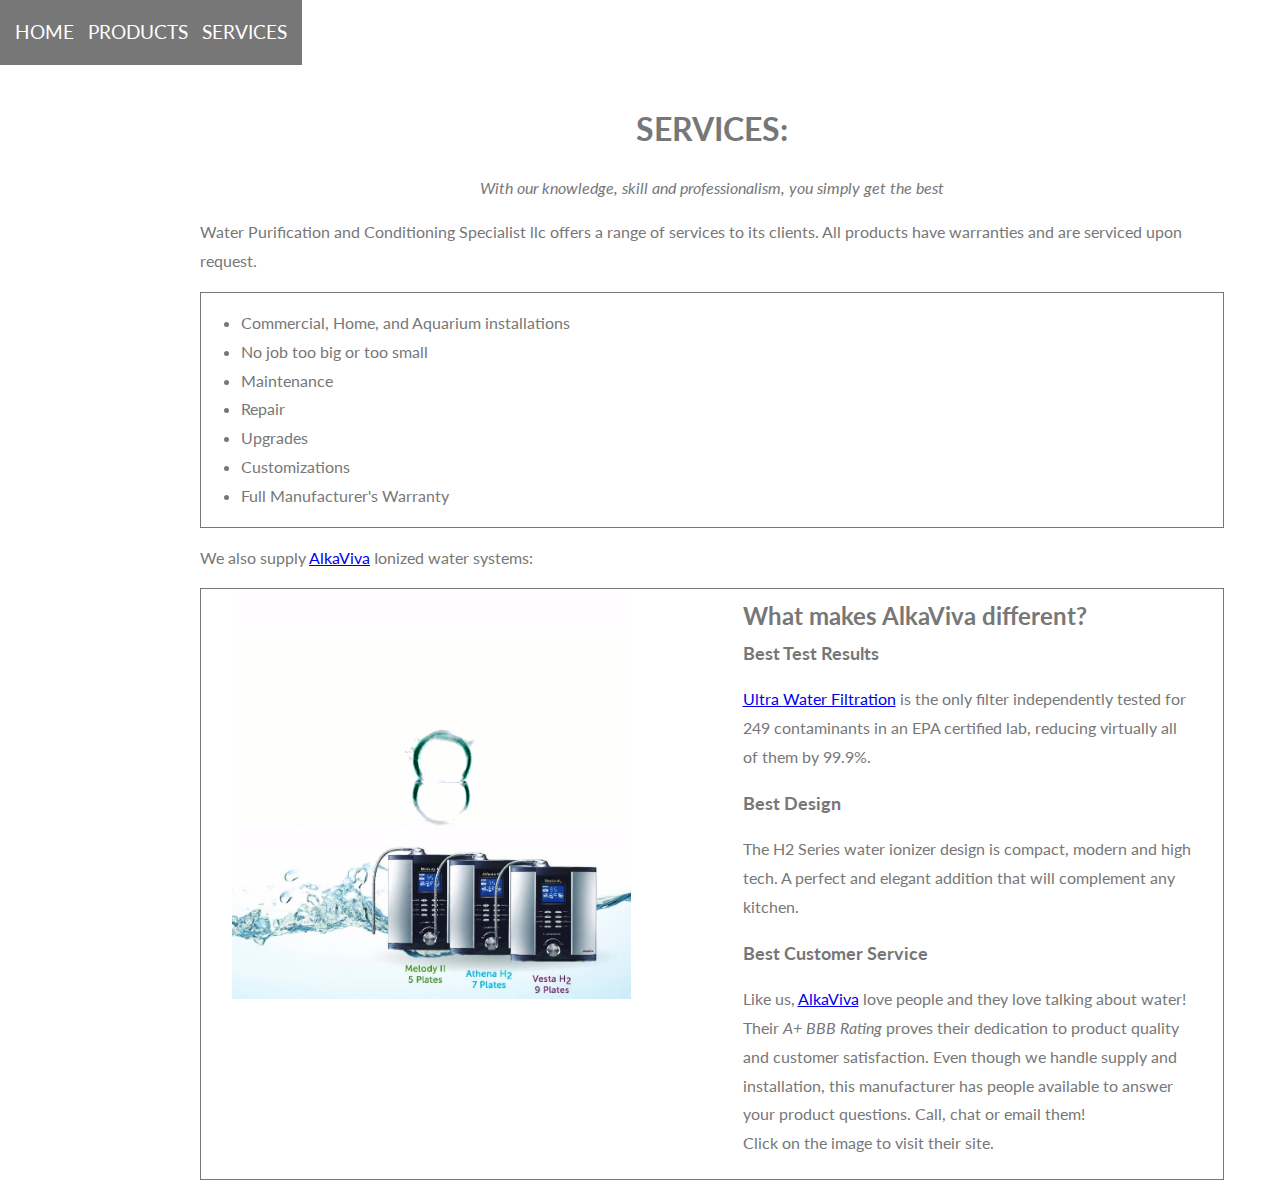
<file: services.html>
<!DOCTYPE html>
<html lang="en">
  <head>
    <meta charset="UTF-8" />
    <meta http-equiv="X-UA-Compatible" content="IE=edge" />
    <meta name="viewport" content="width=device-width, initial-scale=1.0" />
    <link rel="stylesheet" href="basic.css" />
    <title>Water Systems - Services</title>
  </head>
  <body>
    <!-- Navigate area  -->
    <nav>
      <a href="index.html">home</a>
      <a href="products.html">products</a>
      <a href="services.html">services</a>
    </nav>

    <!-- Container (Services Section) -->
    <div id="services">
      <h3>Services:</h3>

      <p id="services_intro">
        With our knowledge, skill and professionalism, you simply get the best
      </p>
      <p>
        Water Purification and Conditioning Specialist llc offers a range of
        services to its clients. All products have warranties and are serviced
        upon request.
      </p>
      <div id="service_offer">
        <div>
          <ul>
            <li>Commercial, Home, and Aquarium installations</li>
            <li>No job too big or too small</li>
            <li>Maintenance</li>
            <li>Repair</li>
            <li>Upgrades</li>
            <li>Customizations</li>
            <li>Full Manufacturer's Warranty</li>
          </ul>
        </div>
      </div>

      <p>
        We also supply
        <a
          href="http://www.teamalkaviva.com/thewaterplace/"
          alt="Click for more about Alkaviva"
          target="_blank"
          >AlkaViva</a
        >
        Ionized water systems:
      </p>

      <div id="service_affiliate">
        <div>
          <a href="http://www.teamalkaviva.com/thewaterplace/" target="_blank">
            <img src="img/alkavivalogo.gif" alt="More about Alkaviva" />
            <img src="img/alkaviva2020splash.jpg" />
          </a>
        </div>

        <div>
          <h5>What makes AlkaViva different?</h5>

          <h6>Best Test Results</h6>
          <p>
            <a
              href="https://www.teamalkaviva.com/thewaterplace/ultrawater-water-ionizer-filters"
              target="_blank"
              >Ultra Water Filtration</a
            >&nbsp;is the only filter independently tested for 249 contaminants
            in an EPA certified lab, reducing virtually all of them by 99.9%.
          </p>

          <h6>Best Design</h6>
          <p>
            The H2 Series water ionizer design is compact, modern and high tech.
            A perfect and elegant addition that will complement any kitchen.
          </p>

          <h6>Best Customer Service</h6>
          <p>
            Like us,
            <a
              href="http://www.teamalkaviva.com/thewaterplace/"
              alt="Click to visit Alkaviva"
              target="_blank"
              >AlkaViva</a
            >
            love people and they love talking about water! Their
            <em>A+ BBB Rating</em> proves their dedication to product quality
            and customer satisfaction. Even though we handle supply and
            installation, this manufacturer has people available to answer your
            product questions. Call, chat or email them! <br />Click on the
            image to visit their site.
          </p>
        </div>
      </div>
    </div>
  </body>
</html>
</file>
<file: basic.css>
/* Global, basic, shared CSS file for the waterbits project
nme@20210521 
*/

@import url('https://fonts.googleapis.com/css2?family=Lato&family=Pattaya&display=swap');

:root {
  --darker-colour: #777;
  --lighter-colour: #fff;
}

body, h1, h2, h3, h4, h5, h6 {
  font-family: 'Lato', 'Arial Narrow', Helvetica, sans-serif;
  margin: 0;
	padding: 0;
	border: 0;
	vertical-align: baseline;
}

body,
html {
  height: 100%;
  max-width: 600px;
  min-width: 400px;
  margin: 50px 100px 50px 100px;
  color: var( --darker-colour);
  line-height: 1.8;
}

nav {
  background-color: var( --darker-colour);
  position: fixed;
  left: 0;
  top: 0;
  padding: 10px;
}

nav>a {
  display: inline-block;
  font-size: 1.2rem;
  padding: 5px;
  text-transform: uppercase;
  color: var(--lighter-colour);
}

nav>a:link, nav>a:visited, nav>a:active {
  text-decoration: none;
}

nav>a:hover {
  background-color: var(--lighter-colour);
  color: var(--darker-colour);
}

/* website page introduction headers */
h3 {
  text-transform: uppercase;
}

h3, h4 {
  font-size: 2rem;
  text-align: center;
}

h5 {
  font-size: 1.5rem;
}

h6 {
  font-size: 1.1rem;
}

#services {
  min-width: 80vw;
}

#services_intro {
  font-style: italic;
  text-align: center;
}

#service_offer {
  border-color: var( --darker-colour);
  border-width: 1px;
  border-style: solid;
}

#service_affiliate {
  display: flex;
  flex-direction: row;
  border-color: var( --darker-colour);
  border-width: 1px;
  border-style: solid;
}

#service_affiliate>div {
  margin: 0 auto;
  width: 450px;
  padding: 5px;
}

#service_affiliate>div>a>img {
  display: flex;
  flex-direction: column;
  max-width: 400px;
}

@media (max-width: 800px) {
  #service_affiliate {
    flex-direction: column;
  }
  html,body {
    margin: 50px 5px 50px 5px;
  }
}
</file>
